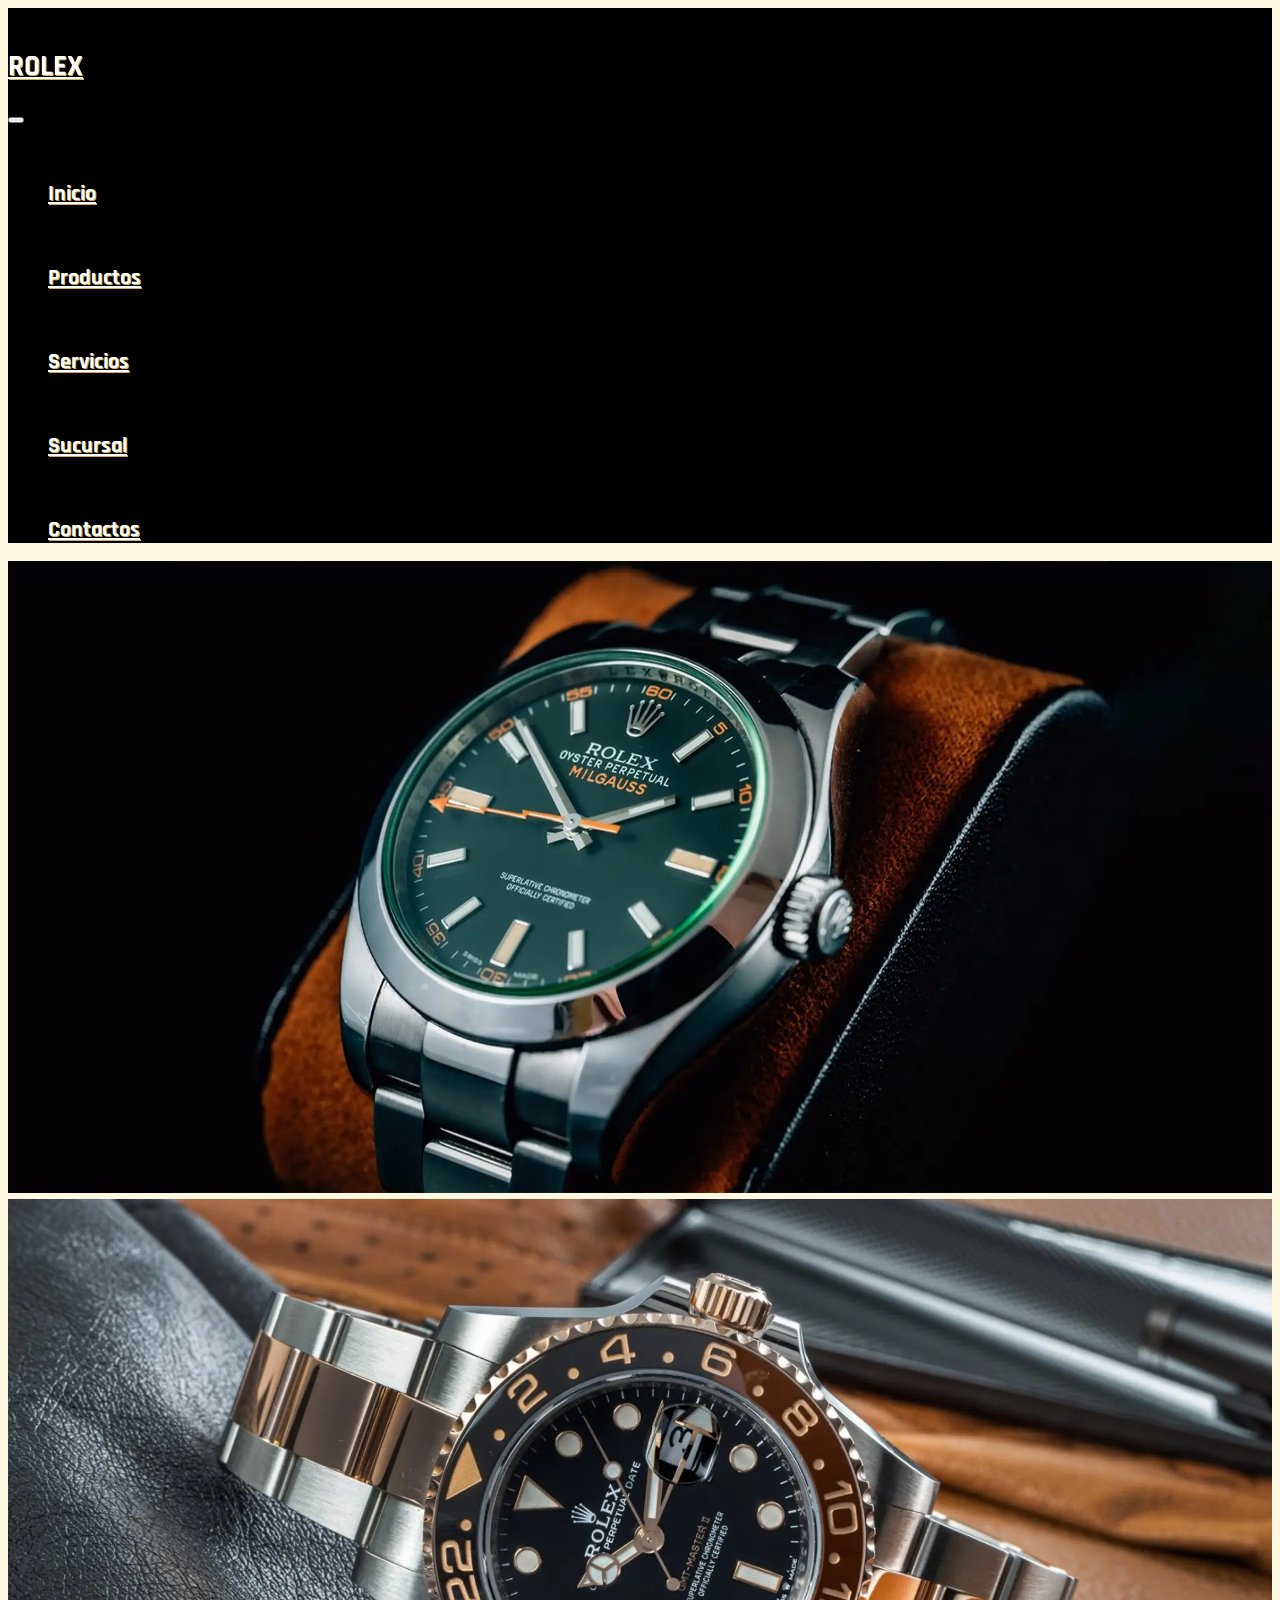
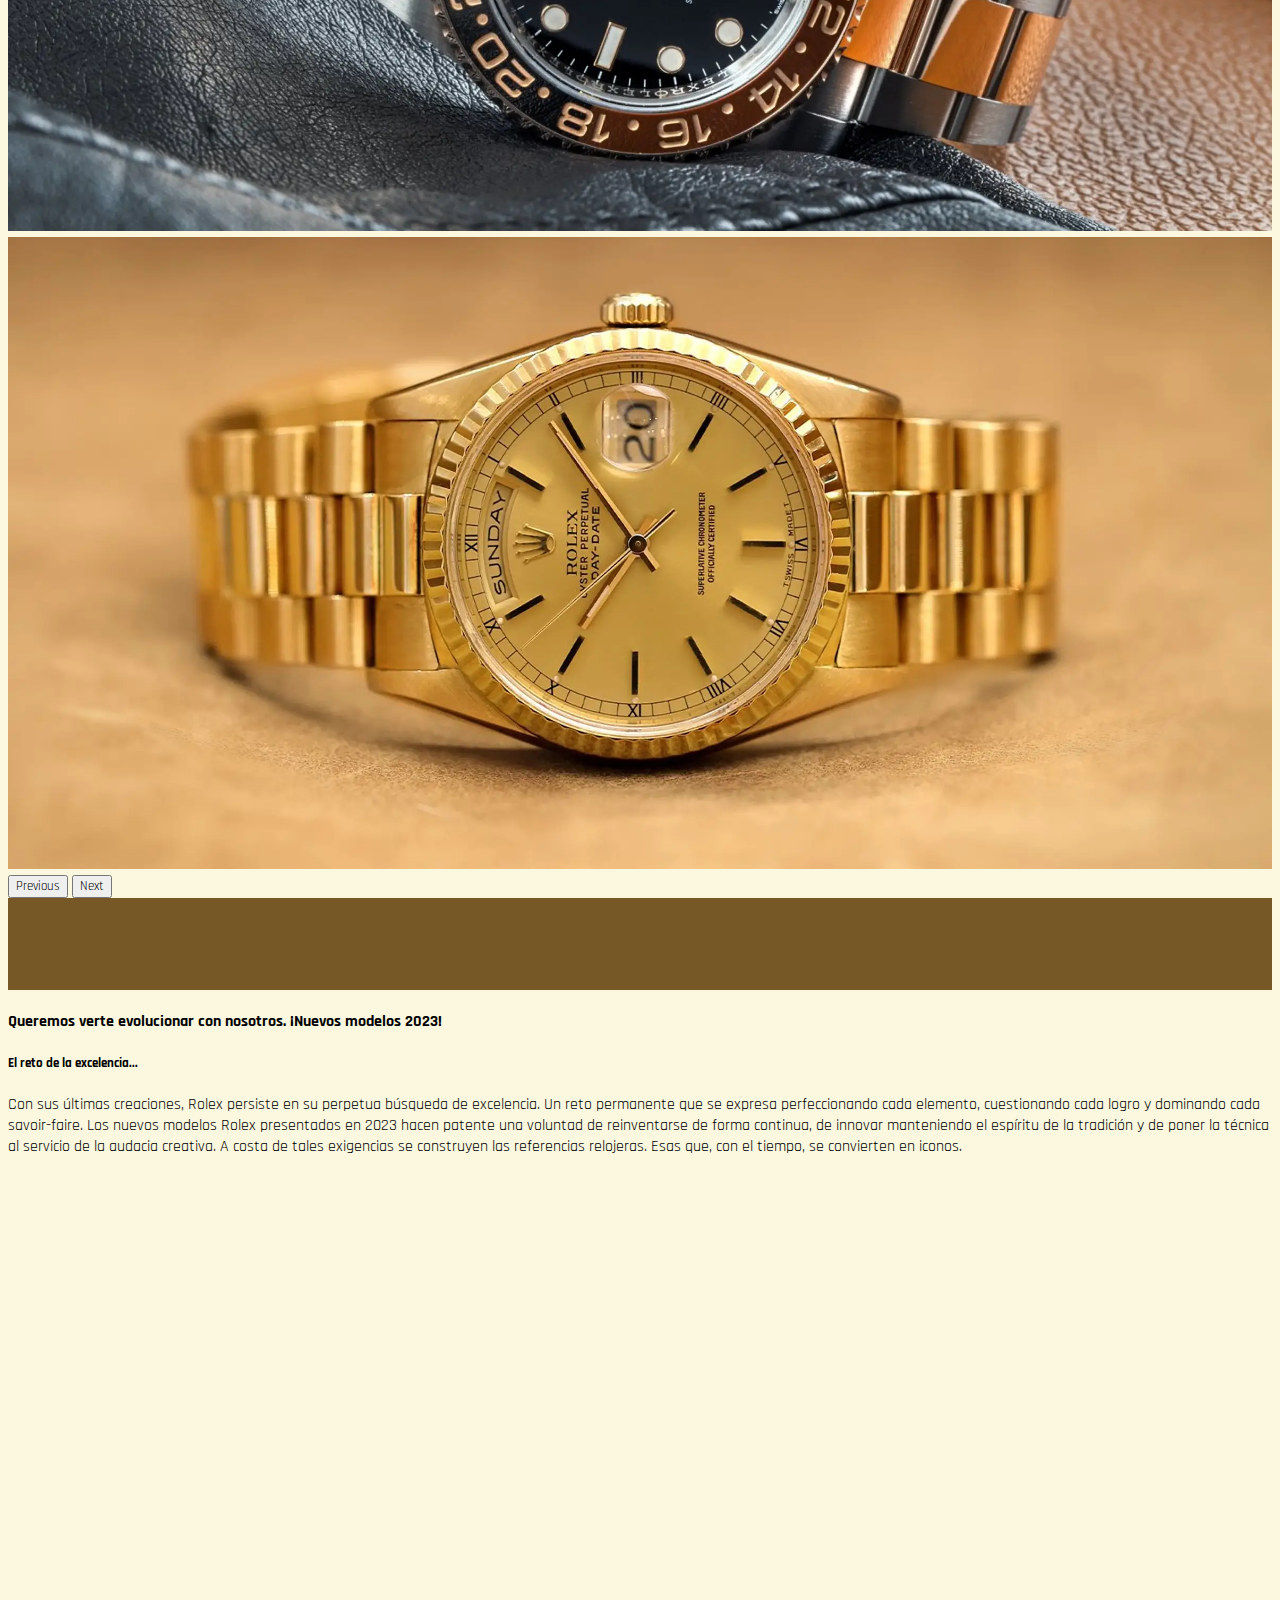
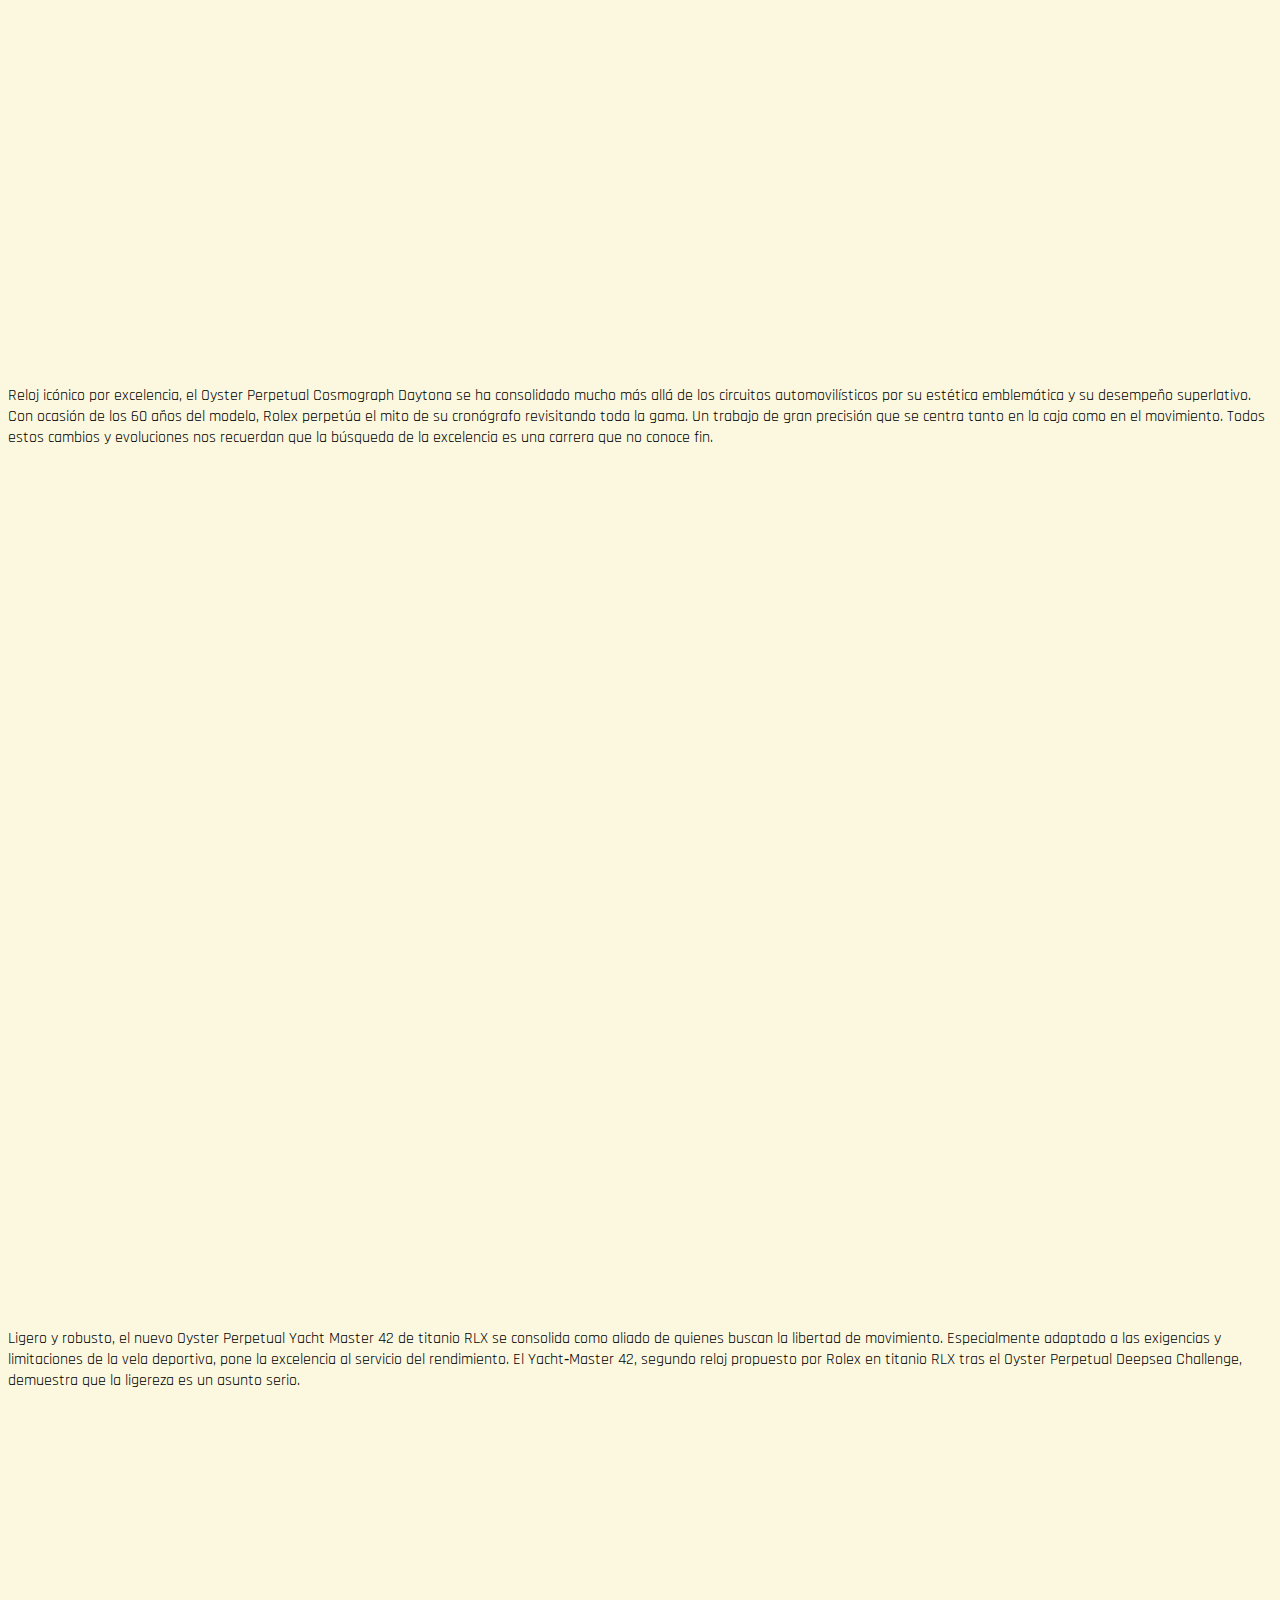
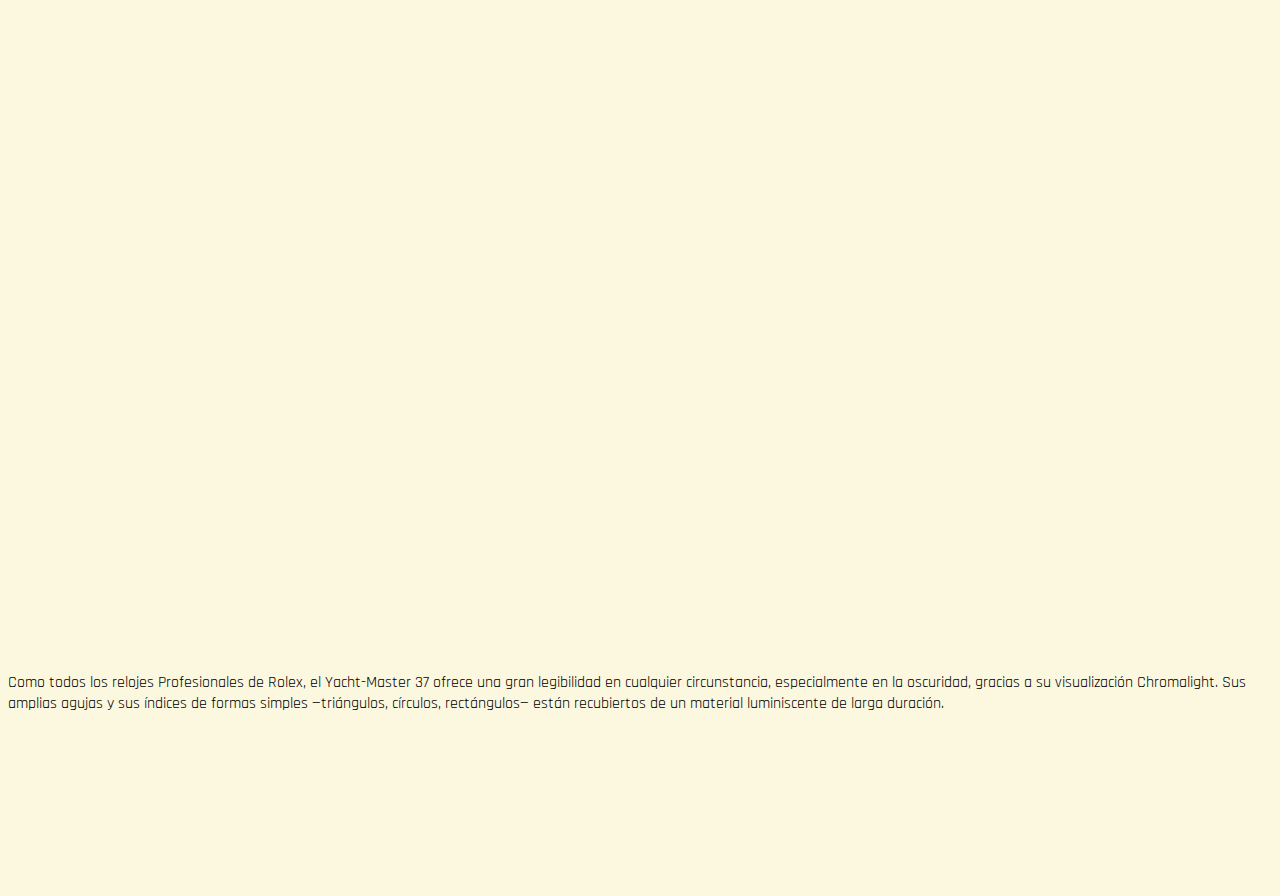
<file: index.html>
<!DOCTYPE html>
<html lang="es">

<head>
    <meta charset="UTF-8">
    <meta name="viewport" content="width=device-width, initial-scale=1.0">
    <title>Rolex oficial - Relojes de alta calidad y eficiencia</title>
    <meta name="description" content="Los relojes Rolex® son creados a partir de las mejores materias primas, para ofrecerte mucha comodidad y eficiencia a la hora de lucirlo. Son creados para perdurar en el tiempo y pueden brindarte un amplio campo de servicios funcionales para que puedas sacarle el mejor provecho.">
    <!-- keywords -->
    <meta name="keywords" content="rolex, reloj, watch, clock, accesorios">
    <!-- Link de ícono -->
    <link rel="shortcut icon" href="img/corona.png" />
    <!-- CSS BS -->
    <link href="https://cdn.jsdelivr.net/npm/bootstrap@5.3.1/dist/css/bootstrap.min.css" rel="stylesheet"
        integrity="sha384-4bw+/aepP/YC94hEpVNVgiZdgIC5+VKNBQNGCHeKRQN+PtmoHDEXuppvnDJzQIu9" crossorigin="anonymous">
    <!-- CSS -->
    <link rel="stylesheet" href="css/estilo.css">
    <!-- LINK AOS -->
    <link href="https://unpkg.com/aos@2.3.1/dist/aos.css" rel="stylesheet">
</head>

<body>
    <!-- HEADER -->
    <header class="navbar navbar-expand-lg menu-fijo header-fijo">
        <div class="container-fluid">
            <a class="navbar-brand" href="index.html">
                <h1 data-aos="flip-left">ROLEX</h1>
            </a>
            <!-- menú hamburguesa -->
            <button class="navbar-toggler" type="button" data-bs-toggle="collapse" data-bs-target="#navbarNav"
                aria-controls="navbarNav" aria-expanded="false" aria-label="Toggle navigation">
                <span class="navbar-toggler-icon colorMenu"></span>
            </button>
            <!-- menú de navegación -->
            <nav class="collapse navbar-collapse" id="navbarNav">
                <ul class="navbar-nav ms-auto">
                    <li class="nav-item">
                        <a class="nav-link" aria-current="page" href="index.html">
                           <h2>Inicio</h2>
                        </a>
                    </li>
                    <li class="nav-item">
                        <a class="nav-link" href="html/productos.html">
                            <h2>Productos</h2>
                        </a>
                    </li>
                    <li class="nav-item">
                        <a class="nav-link" href="html/servicios.html">
                            <h2>Servicios</h2>
                        </a>
                    </li>
                    <li class="nav-item">
                        <a class="nav-link" href="html/sucursales.html">
                            <h2>Sucursal</h2>
                        </a>
                    </li>
                    <li class="nav-item">
                        <a class="nav-link" href="html/contactos.html">
                            <h2>Contactos</h2>
                        </a>
                    </li>
                </ul>
            </nav>
        </div>
    </header>

    <main>
        <!-- CARROUSEL -->
        <div id="carouselExample" class="carousel slide">
            <div class="carousel-inner">
                <div class="carousel-item active">
                    <img src="img/carrousel1.webp" class="d-block w-100" alt="Imágen de reloj Rolex OYSTER PERPETUAL MILGAUSS">
                </div>
                <div class="carousel-item">
                    <img src="img/carrousel2.webp" class="d-block w-100" alt="Imágen de reloj Rolex OYSTER PERPETUAL DATE GMT-MASTER II">
                </div>
                <div class="carousel-item">
                    <img src="img/carrousel3.webp" class="d-block w-100" alt="Imágen de reloj Rolex de mujer OYSTER PERPETUAL DAY-DATE superlative chronometer officiality certified">
                </div>
            </div>
            <button class="carousel-control-prev" type="button" data-bs-target="#carouselExample" data-bs-slide="prev">
                <span class="carousel-control-prev-icon" aria-hidden="true"></span>
                <span class="visually-hidden">Previous</span>
            </button>
            <button class="carousel-control-next" type="button" data-bs-target="#carouselExample" data-bs-slide="next">
                <span class="carousel-control-next-icon" aria-hidden="true"></span>
                <span class="visually-hidden">Next</span>
            </button>
        </div>

        <section>
            <div class="titulos mt-1">
                <h3 data-aos="fade-down">Novedades</h3>
            </div>

            <div class="inicio-novedades container-fluid">
                <h4 class="text-center mt-3">Queremos verte evolucionar con nosotros. ¡Nuevos modelos 2023!</h4>
                <h5 class="text-center">El reto de la excelencia...</h5>
                <p class="text-center">Con sus últimas creaciones, Rolex persiste en su perpetua búsqueda de excelencia. Un reto permanente que se expresa perfeccionando cada elemento, cuestionando cada logro y dominando cada savoir-faire. Los nuevos modelos Rolex presentados en 2023 hacen patente una voluntad de reinventarse de forma continua, de innovar manteniendo el espíritu de la tradición y de poner la técnica al servicio de la audacia creativa. A costa de tales exigencias se construyen las referencias relojeras. Esas que, con el tiempo, se convierten en iconos.</p>
                <img src="img/novedades1.avif" alt="Imágen de reloj Oyster Perpetual Cosmograph Daytona" data-aos="zoom-in">
                <p class="text-center mt-3">Reloj icónico por excelencia, el Oyster Perpetual Cosmograph Daytona se ha consolidado mucho más allá de los circuitos automovilísticos por su estética emblemática y su desempeño superlativo. Con ocasión de los 60 años del modelo, Rolex perpetúa el mito de su cronógrafo revisitando toda la gama. Un trabajo de gran precisión que se centra tanto en la caja como en el movimiento. Todos estos cambios y evoluciones nos recuerdan que la búsqueda de la excelencia es una carrera que no conoce fin.</p>
                <img src="img/novedades3.avif" alt="Imágen de reloj Yacht Master 42" data-aos="zoom-in">
                <p class="text-center mt-3">Ligero y robusto, el nuevo Oyster Perpetual Yacht Master 42 de titanio RLX se consolida como aliado de quienes buscan la libertad de movimiento. Especialmente adaptado a las exigencias y limitaciones de la vela deportiva, pone la excelencia al servicio del rendimiento. El Yacht‑Master 42, segundo reloj propuesto por Rolex en titanio RLX tras el Oyster Perpetual Deepsea Challenge, demuestra que la ligereza es un asunto serio.</p>
                <img src="img/novedades4.jpg" alt="reloj Two New Wild Rolex Yacht-Master 42mm Models" data-aos="zoom-in">
                <p class="text-center mt-3">Como todos los relojes Profesionales de Rolex, el Yacht-Master 37 ofrece una gran legibilidad en cualquier circunstancia, especialmente en la oscuridad, gracias a su visualización Chromalight. Sus amplias agujas y sus índices de formas simples —triángulos, círculos, rectángulos— están recubiertos de un material luminiscente de larga duración.</p>
            </div>
        </section>
    </main>


    <!-- FOOTER -->
    <footer data-aos="flip-left" class="py-3 my-4" id="grad-footer">
        <ul class="nav justify-content-center border-bottom pb-3 mb-3">
            <li class="nav-item"><a href="index.html" class="nav-link px-2 text-body-secondary">Inicio</a></li>
            <li class="nav-item"><a href="html/productos.html" class="nav-link px-2 text-body-secondary">Productos</a></li>
            <li class="nav-item"><a href="html/servicios.html" class="nav-link px-2 text-body-secondary">Servicios</a></li>
            <li class="nav-item"><a href="html/sucursales.html" class="nav-link px-2 text-body-secondary">Sucursal</a></li>
            <li class="nav-item"><a href="html/contactos.html" class="nav-link px-2 text-body-secondary">Contacto</a></li>
        </ul>
        <p class="text-center text-body-secondary">&copy; 2023 ROLEX</p>
    </footer>

    <!-- JS BS -->
    <script src="https://cdn.jsdelivr.net/npm/bootstrap@5.3.1/dist/js/bootstrap.bundle.min.js"
        integrity="sha384-HwwvtgBNo3bZJJLYd8oVXjrBZt8cqVSpeBNS5n7C8IVInixGAoxmnlMuBnhbgrkm"
        crossorigin="anonymous"></script>
    <!-- JS AOS -->
    <script src="https://unpkg.com/aos@2.3.1/dist/aos.js"></script>
    <script>
        AOS.init();
    </script>
</body>

</html>
</file>
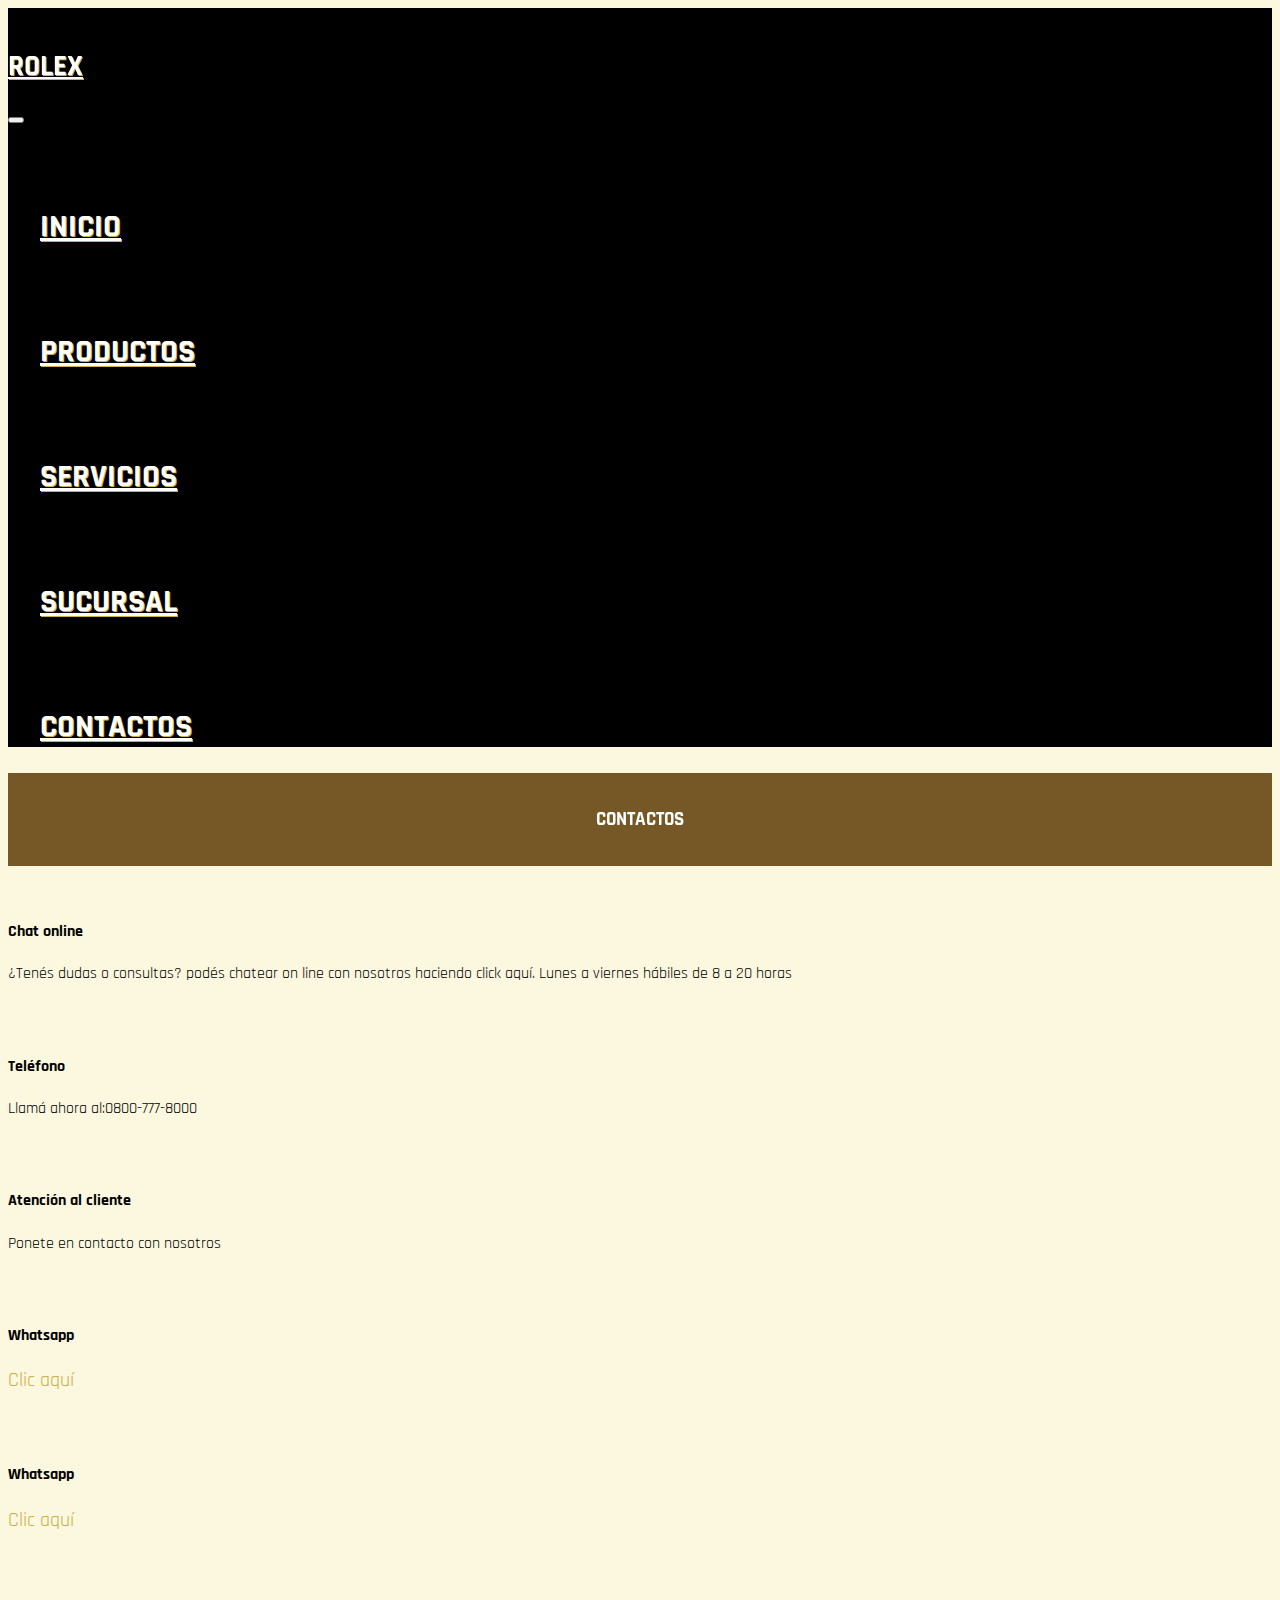
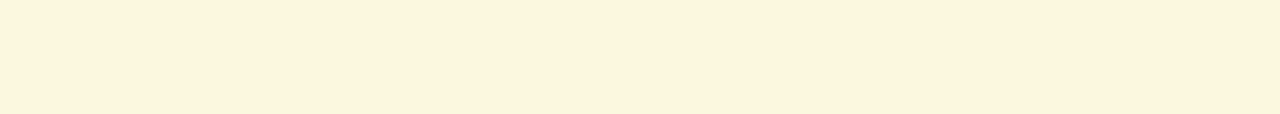
<file: html/contactos.html>
<!DOCTYPE html>
<html lang="en">

<head>
    <meta charset="UTF-8">
    <meta name="viewport" content="width=device-width, initial-scale=1.0">
    <title>Rolex oficial - Relojes de alta calidad y eficiencia</title>
    <meta name="description" content="Los relojes Rolex® son creados a partir de las mejores materias primas, para ofrecerte mucha comodidad y eficiencia a la hora de lucirlo. Son creados para perdurar en el tiempo y pueden brindarte un amplio campo de servicios funcionales para que puedas sacarle el mejor provecho.">
    <!-- keywords -->
    <meta name="keywords" content="rolex, reloj, watch, clock, accesorios">
    <!-- Link de ícono -->
    <link rel="shortcut icon" href="/img/contactos.png" />
    <!-- CSS BS -->
    <link href="https://cdn.jsdelivr.net/npm/bootstrap@5.3.1/dist/css/bootstrap.min.css" rel="stylesheet"
        integrity="sha384-4bw+/aepP/YC94hEpVNVgiZdgIC5+VKNBQNGCHeKRQN+PtmoHDEXuppvnDJzQIu9" crossorigin="anonymous">
    <!-- CSS -->
    <link rel="stylesheet" href="../css/estilo.css">
    <!-- LINK AOS -->
    <link href="https://unpkg.com/aos@2.3.1/dist/aos.css" rel="stylesheet">
</head>

<body>
    <main>
        <!-- HEADER -->
        <section>
            <header class="navbar navbar-expand-lg menu-fijo header-fijo">
                <div class="container-fluid">
                    <a class="navbar-brand" href="../index.html">
                        <h1 data-aos="flip-left">ROLEX</h1>
                    </a>
                    <!-- menú hamburguesa -->
                    <button class="navbar-toggler" type="button" data-bs-toggle="collapse" data-bs-target="#navbarNav"
                        aria-controls="navbarNav" aria-expanded="false" aria-label="Toggle navigation">
                        <span class="navbar-toggler-icon colorMenu"></span>
                    </button>
                    <!-- menú de navegación -->
                    <nav class="collapse navbar-collapse" id="navbarNav">
                        <ul class="navbar-nav ms-auto fuentes">
                            <li class="nav-item">
                                <a class="nav-link" aria-current="page" href="../index.html">
                                    <h2>Inicio</h2>
                                </a>
                            </li>
                            <li class="nav-item">
                                <a class="nav-link" href="productos.html">
                                    <h2>Productos</h2>
                                </a>
                            </li>
                            <li class="nav-item">
                                <a class="nav-link" href="servicios.html">
                                    <h2>Servicios</h2>
                                </a>
                            </li>
                            <li class="nav-item">
                                <a class="nav-link" href="sucursales.html">
                                    <h2>Sucursal</h2>
                                </a>
                            </li>
                            <li class="nav-item">
                                <a class="nav-link" href="contactos.html">
                                    <h2>Contactos</h2>
                                </a>
                            </li>
                        </ul>
                    </nav>
                </div>
            </header>
        </section>

         <!-- CONTACTOS -->
         <section class="b-example-divider">
            <div class="titulos mt-1">
                <h3 data-aos="fade-down">CONTACTOS</h3>
            </div>
            <div class="container px-4 py-5" id="icon-grid">
                <!-- contactos -->
                <div class="row row-cols-1 row-cols-sm-2 row-cols-md-3 row-cols-lg-4 g-4 py-5">
                    <div class="col d-flex align-items-start">
                        <svg class="bi text-body-secondary flex-shrink-0 me-3" width="1.75em" height="1.75em">
                            <use xlink:href="#bootstrap" />
                        </svg>
                        <div>
                            <h4 class="fw-bold mb-0 fs-4 text-body-emphasis">Chat online</h4>
                            <p>¿Tenés dudas o consultas? podés chatear on line con nosotros haciendo click aquí. Lunes a
                                viernes hábiles de 8 a 20 horas</p>
                        </div>
                    </div>
                    <div class="col d-flex align-items-start">
                        <svg class="bi text-body-secondary flex-shrink-0 me-3" width="1.75em" height="1.75em">
                            <use xlink:href="#cpu-fill" />
                        </svg>
                        <div>
                            <h4 class="fw-bold mb-0 fs-4 text-body-emphasis">Teléfono</h4>
                            <p>Llamá ahora al:0800-777-8000</p>
                        </div>
                    </div>
                    <div class="col d-flex align-items-start">
                        <svg class="bi text-body-secondary flex-shrink-0 me-3" width="1.75em" height="1.75em">
                            <use xlink:href="#calendar3" />
                        </svg>
                        <div>
                            <h4 class="fw-bold mb-0 fs-4 text-body-emphasis">Atención al cliente</h4>
                            <p>Ponete en contacto con nosotros</p>
                        </div>
                    </div>
                    <div class="col d-flex align-items-start">
                        <svg class="bi text-body-secondary flex-shrink-0 me-3" width="1.75em" height="1.75em">
                            <use xlink:href="#calendar3" />
                        </svg>
                        <div>
                            <h4 class="fw-bold mb-0 fs-4 text-body-emphasis">Whatsapp</h4>
                            <p><a class="link" href=" https://w.app/xFT7yu">Clic aquí</a></p>
                        </div>
                    </div>
                    <div class="col d-flex align-items-start">
                        <svg class="bi text-body-secondary flex-shrink-0 me-3" width="1.75em" height="1.75em">
                            <use xlink:href="#calendar3" />
                        </svg>
                        <div>
                            <h4 class="fw-bold mb-0 fs-4 text-body-emphasis">Whatsapp</h4>
                            <p><a class="link" href=" https://w.app/xFT7yu">Clic aquí</a></p>
                        </div>
                    </div>
        </section>

        <!-- FOOTER -->
        <footer data-aos="flip-left" class="py-3 my-4" id="grad-footer">
            <ul class="nav justify-content-center border-bottom pb-3 mb-3">
                <li class="nav-item"><a href="index.html" class="nav-link px-2 text-body-secondary">Inicio</a></li>
                <li class="nav-item"><a href="html/productos.html" class="nav-link px-2 text-body-secondary">Productos</a></li>
                <li class="nav-item"><a href="html/servicios.html" class="nav-link px-2 text-body-secondary">Servicios</a></li>
                <li class="nav-item"><a href="html/sucursales.html" class="nav-link px-2 text-body-secondary">Sucursal</a></li>
                <li class="nav-item"><a href="html/contactos.html" class="nav-link px-2 text-body-secondary">Contacto</a></li>
            </ul>
            <p class="text-center text-body-secondary">&copy; 2023 ROLEX</p>
        </footer>

        <!-- JS BS -->
        <script src="https://cdn.jsdelivr.net/npm/bootstrap@5.3.1/dist/js/bootstrap.bundle.min.js"
            integrity="sha384-HwwvtgBNo3bZJJLYd8oVXjrBZt8cqVSpeBNS5n7C8IVInixGAoxmnlMuBnhbgrkm"
            crossorigin="anonymous"></script>
        <!-- JS AOS -->
        <script src="https://unpkg.com/aos@2.3.1/dist/aos.js"></script>
        <script>
            AOS.init();
        </script>
    </main>
</body>

</html>
</file>
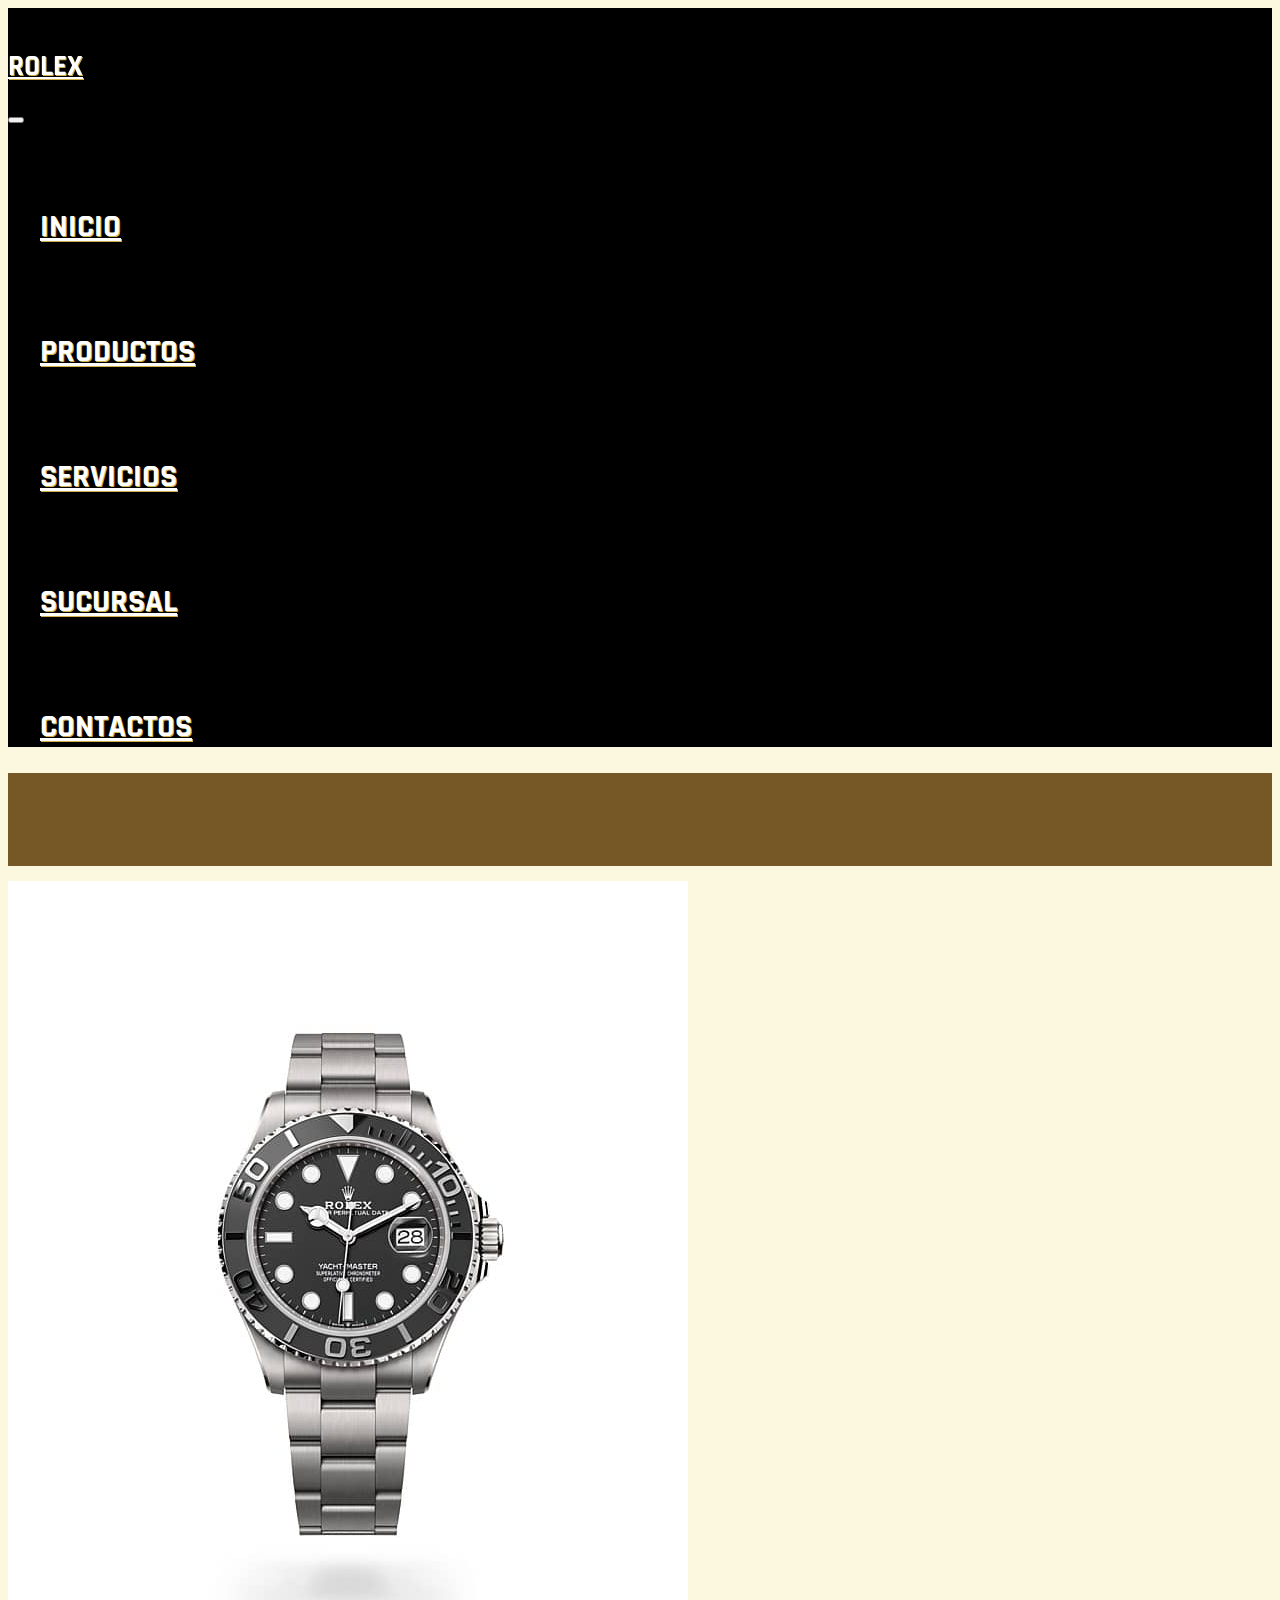
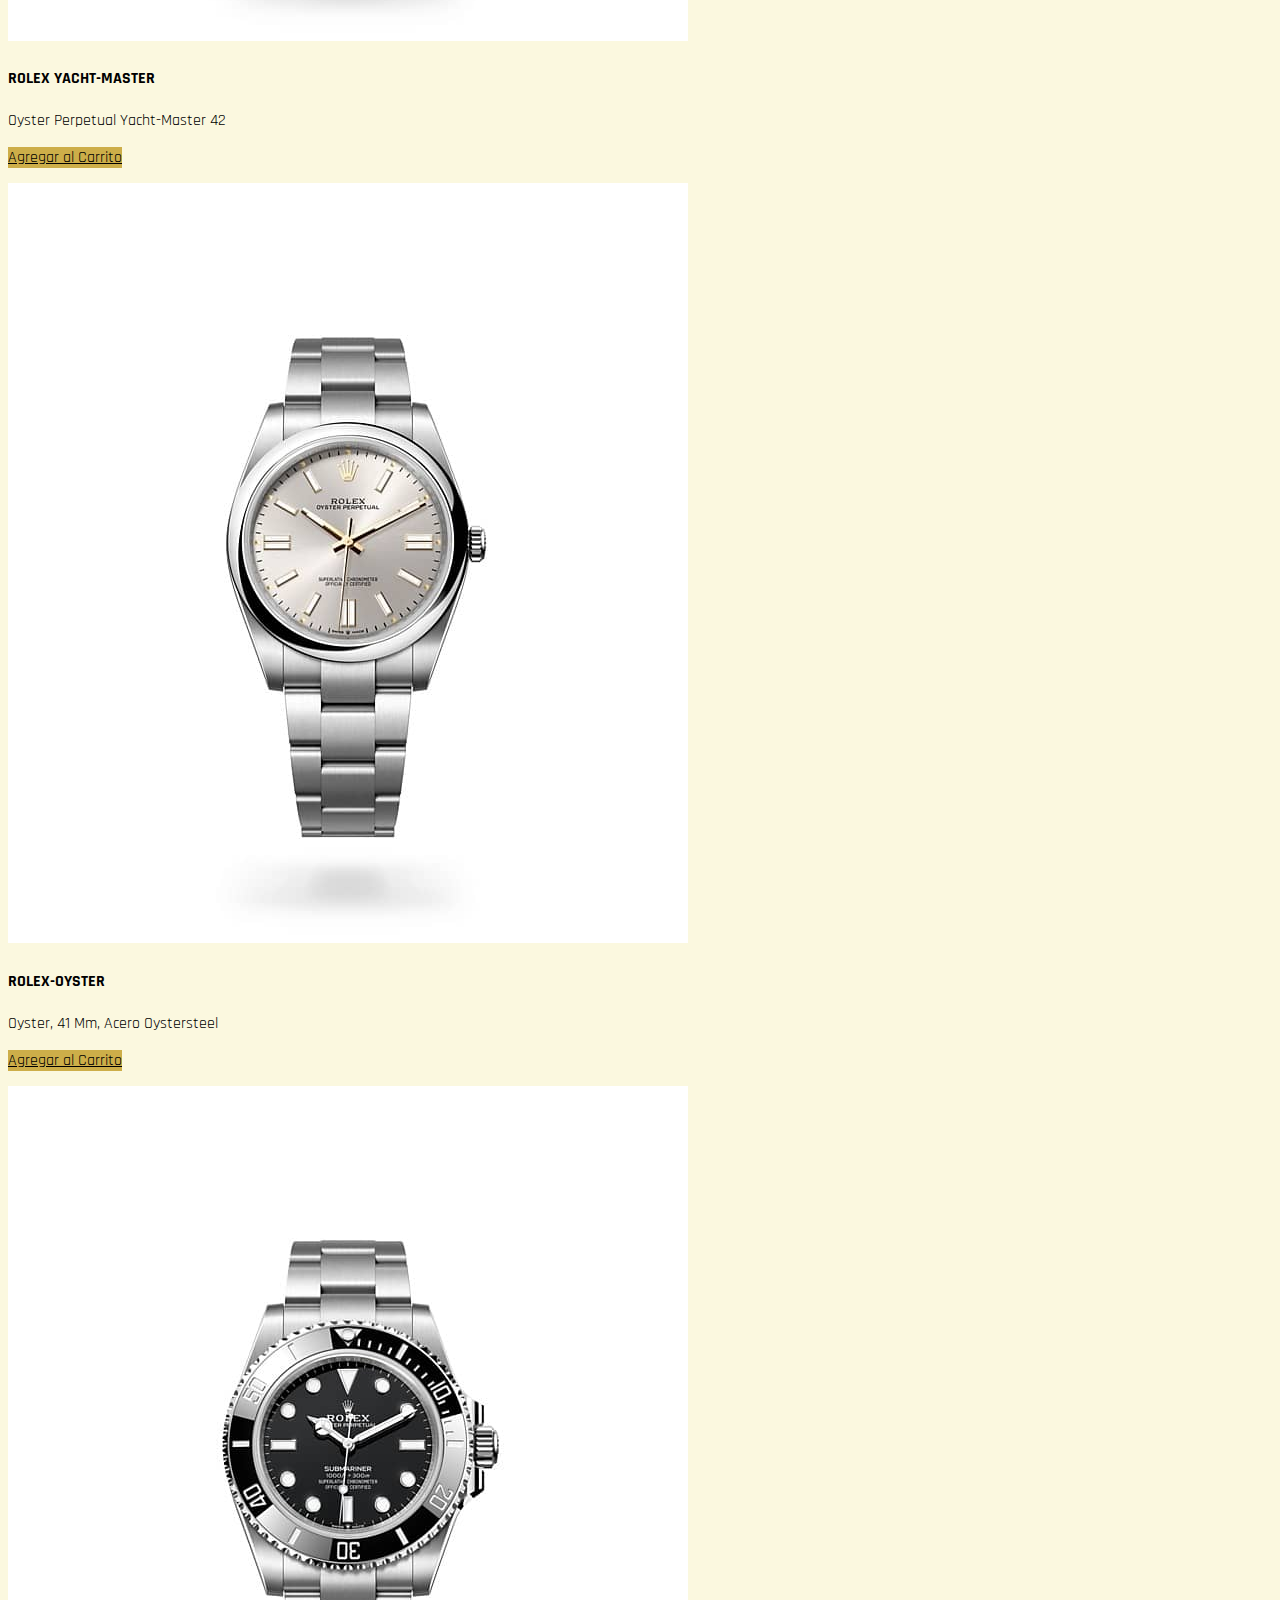
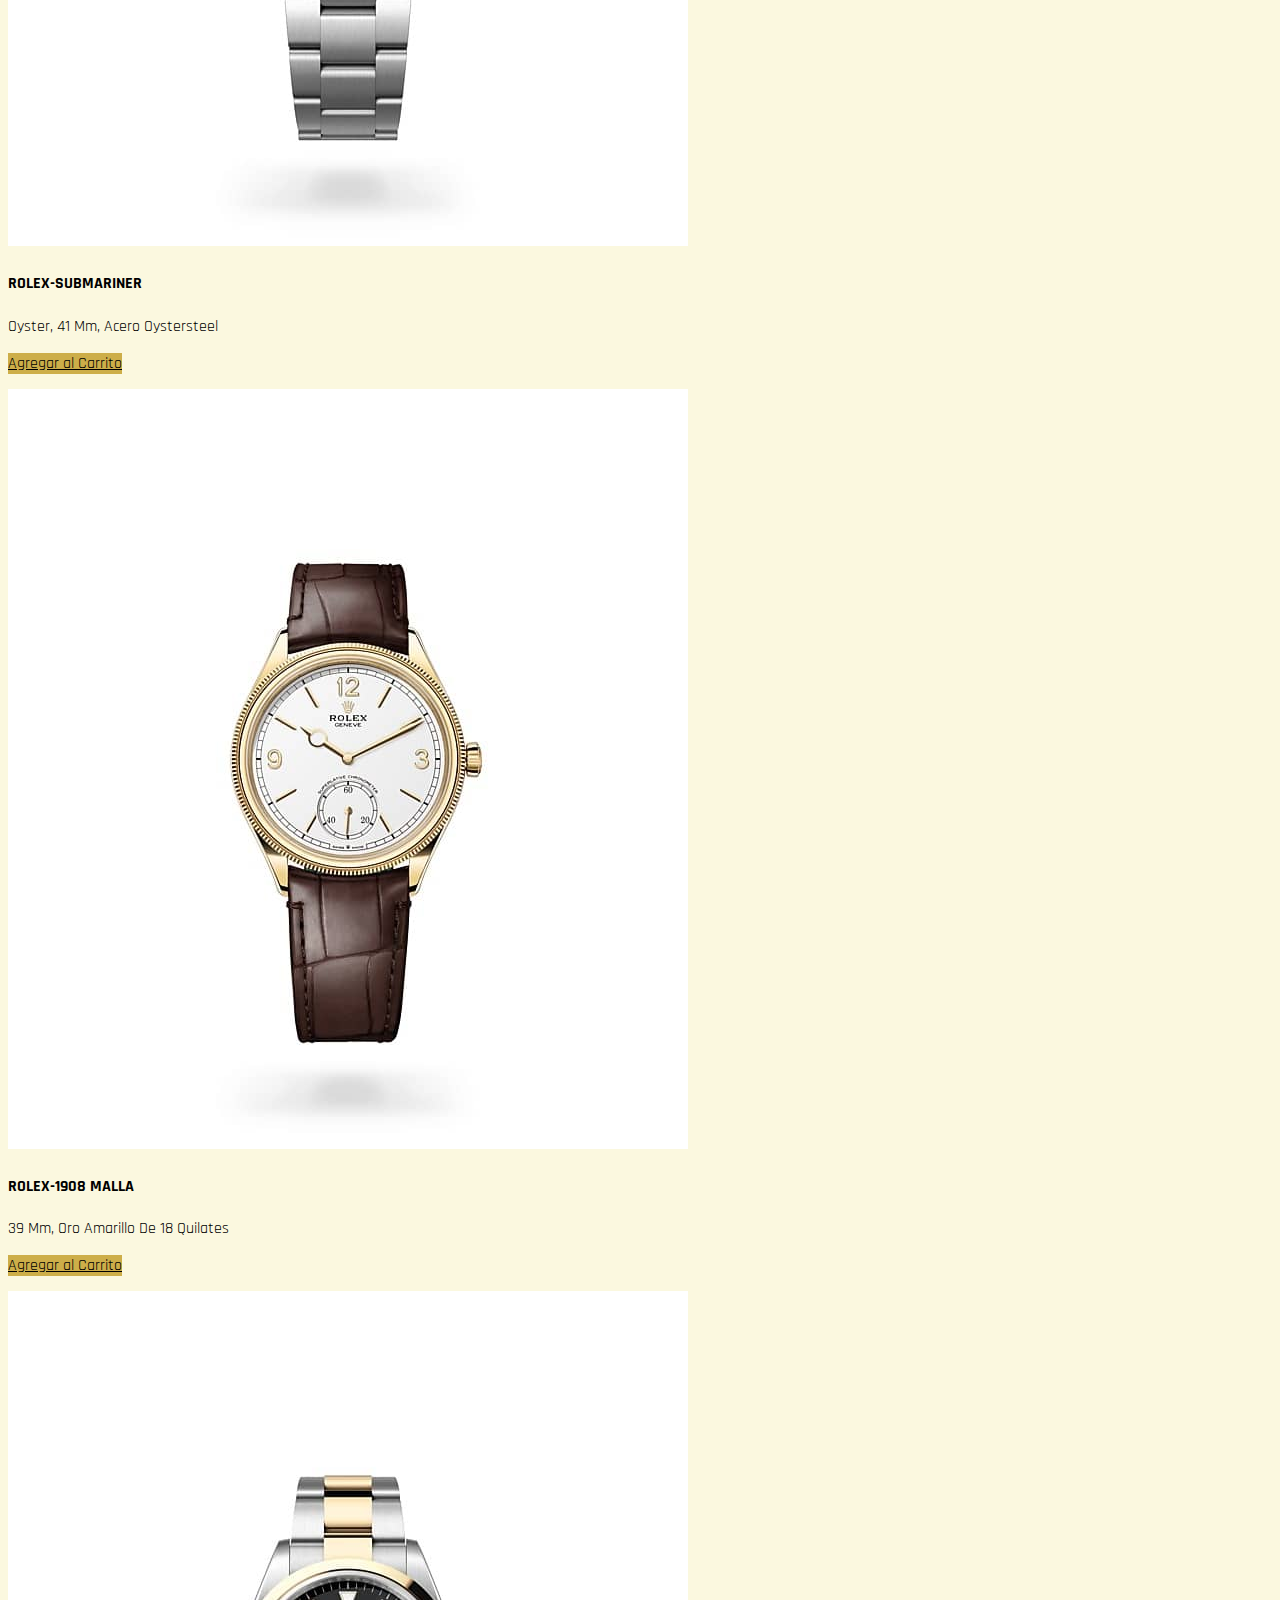
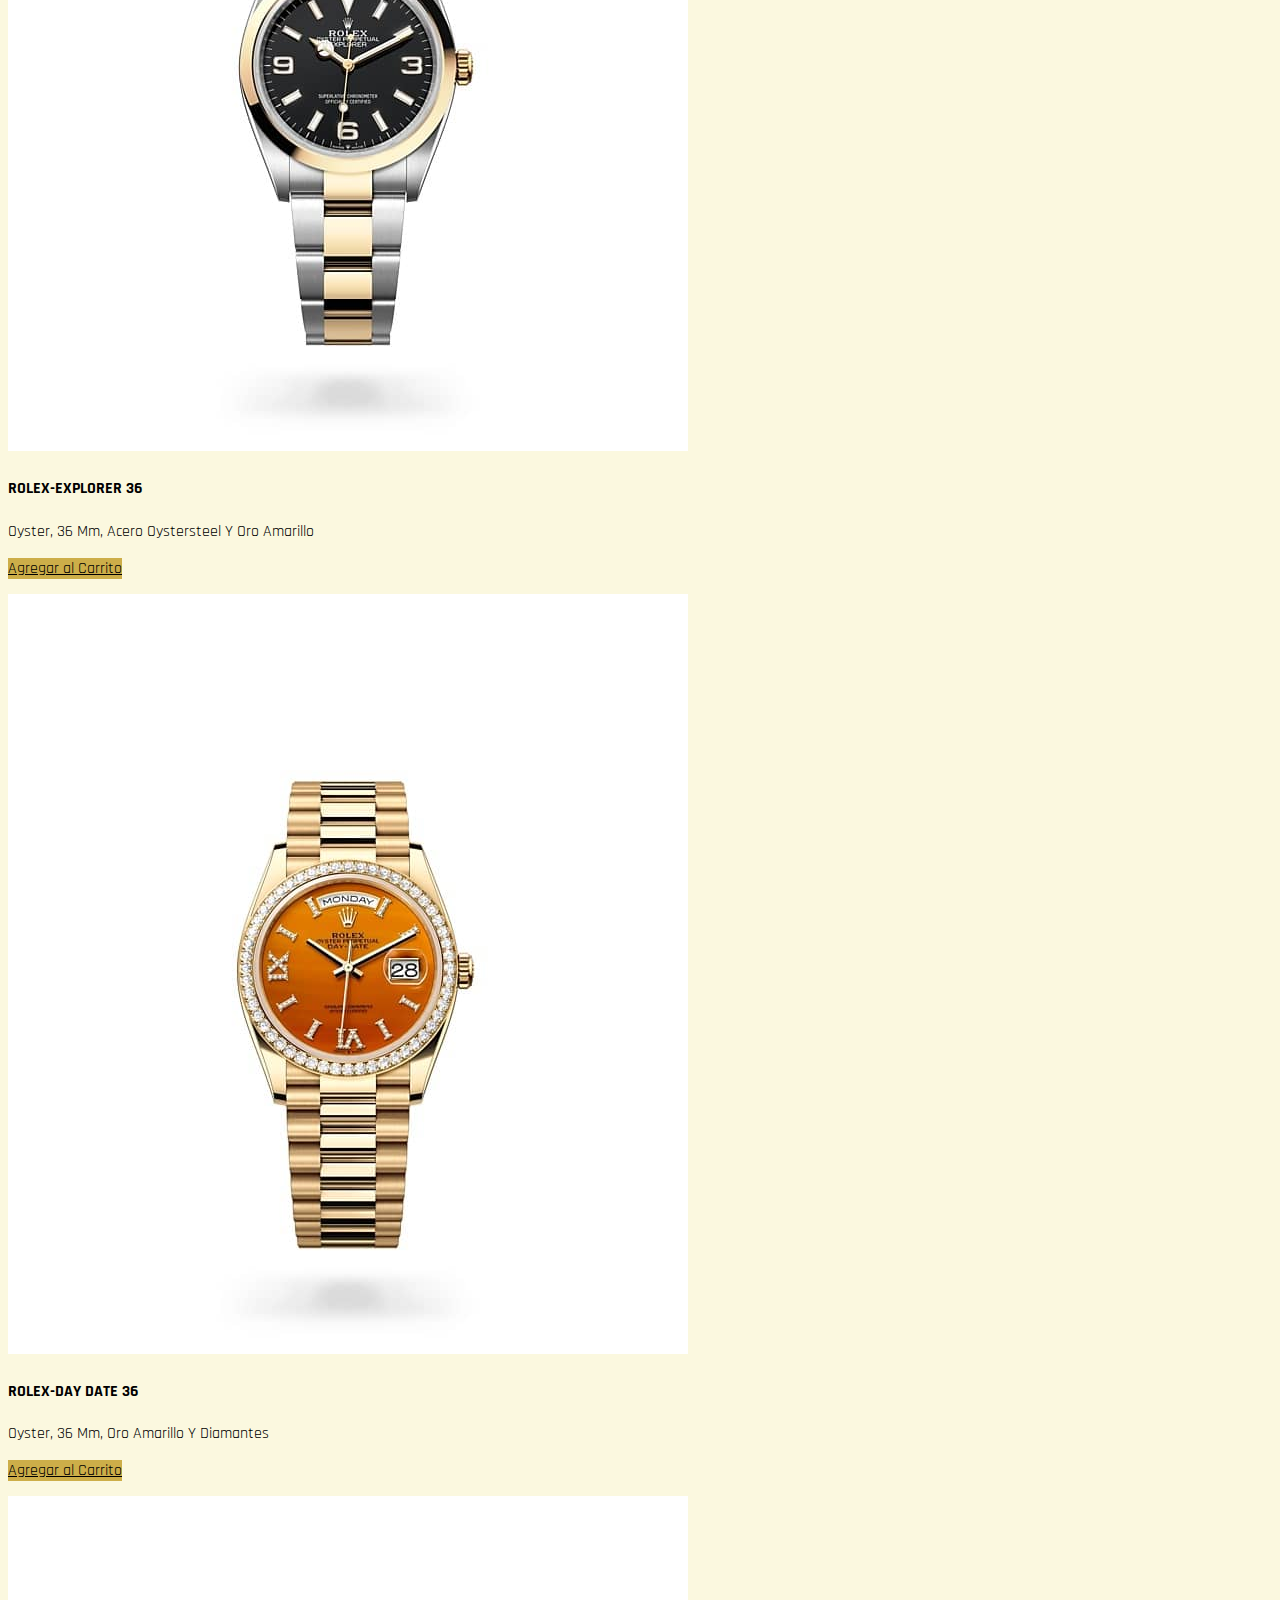
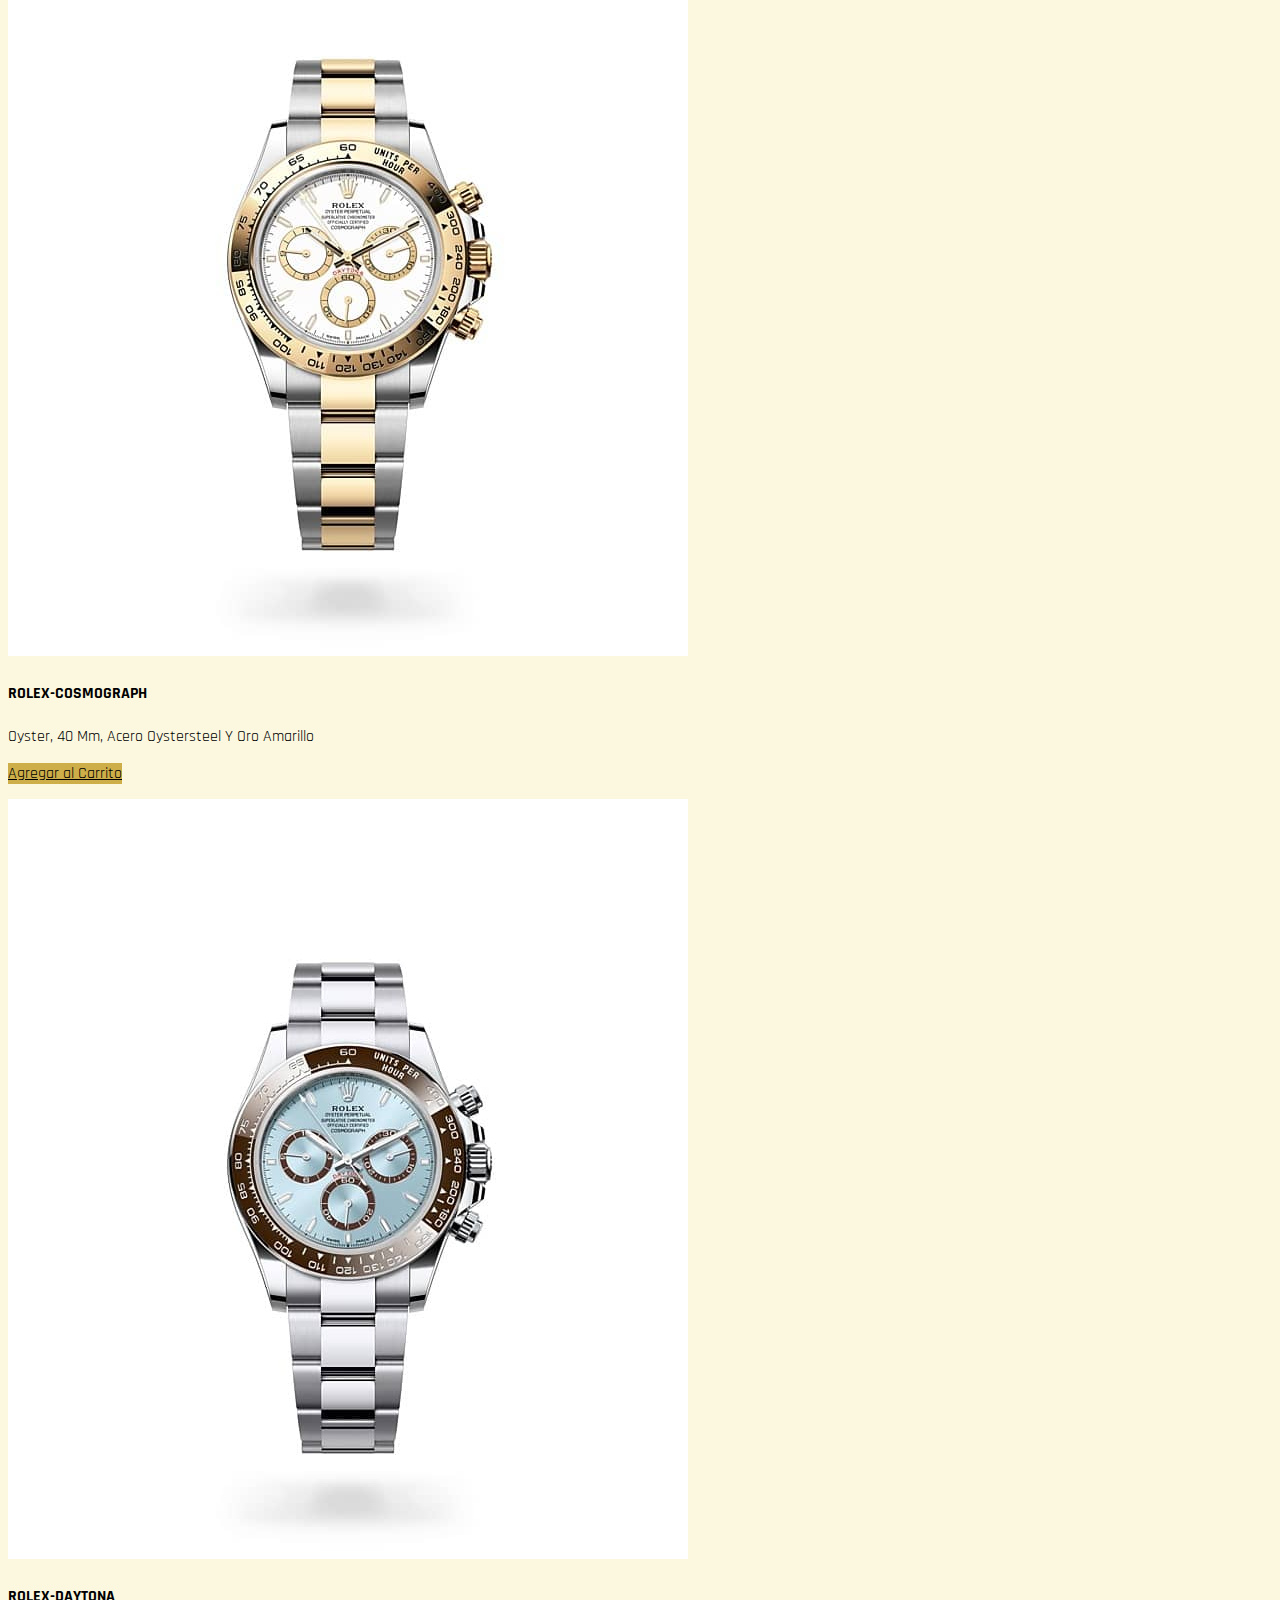
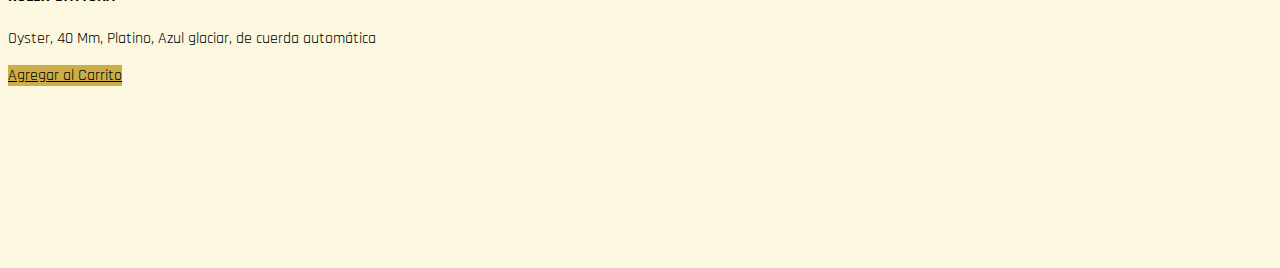
<file: html/productos.html>
<!DOCTYPE html>
<html lang="en">

<head>
    <meta charset="UTF-8">
    <meta name="viewport" content="width=device-width, initial-scale=1.0">
    <title>Rolex oficial - Relojes de alta calidad y eficiencia</title>
    <meta name="description"
        content="Los relojes Rolex® son creados a partir de las mejores materias primas, para ofrecerte mucha comodidad y eficiencia a la hora de lucirlo. Son creados para perdurar en el tiempo y pueden brindarte un amplio campo de servicios funcionales para que puedas sacarle el mejor provecho.">
    <!-- keywords -->
    <meta name="keywords" content="rolex, reloj, watch, clock, accesorios">
    <!-- Link de ícono -->
    <link rel="shortcut icon" href="/img/reloj.png" />
    <!-- CSS BS -->
    <link href="https://cdn.jsdelivr.net/npm/bootstrap@5.3.1/dist/css/bootstrap.min.css" rel="stylesheet"
        integrity="sha384-4bw+/aepP/YC94hEpVNVgiZdgIC5+VKNBQNGCHeKRQN+PtmoHDEXuppvnDJzQIu9" crossorigin="anonymous">
    <!-- CSS -->
    <link rel="stylesheet" href="../css/estilo.css">
    <!-- LINK AOS -->
    <link href="https://unpkg.com/aos@2.3.1/dist/aos.css" rel="stylesheet">
</head>

<body>
    <main>
        <!-- HEADER -->
        <section>
            <header class="navbar navbar-expand-lg menu-fijo header-fijo">
                <div class="container-fluid">
                    <a class="navbar-brand" href="../index.html">
                        <h1 data-aos="flip-left">ROLEX</h1>
                    </a>
                    <!-- menú hamburguesa -->
                    <button class="navbar-toggler" type="button" data-bs-toggle="collapse" data-bs-target="#navbarNav"
                        aria-controls="navbarNav" aria-expanded="false" aria-label="Toggle navigation">
                        <span class="navbar-toggler-icon colorMenu"></span>
                    </button>
                    <!-- menú de navegación -->
                    <nav class="collapse navbar-collapse" id="navbarNav">
                        <ul class="navbar-nav ms-auto fuentes">
                            <li class="nav-item">
                                <a class="nav-link" aria-current="page" href="../index.html">
                                    <h2>Inicio</h2>
                                </a>
                            </li>
                            <li class="nav-item">
                                <a class="nav-link" href="productos.html">
                                    <h2>Productos</h2>
                                </a>
                            </li>
                            <li class="nav-item">
                                <a class="nav-link" href="servicios.html">
                                    <h2>Servicios</h2>
                                </a>
                            </li>
                            <li class="nav-item">
                                <a class="nav-link" href="sucursales.html">
                                    <h2>Sucursal</h2>
                                </a>
                            </li>
                            <li class="nav-item">
                                <a class="nav-link" href="contactos.html">
                                    <h2>Contactos</h2>
                                </a>
                            </li>
                        </ul>
                    </nav>
                </div>
            </header>
        </section>

        <!-- PRODUCTOS -->
        <section>
            <div class="titulos mt-1">
                <h3 data-aos="fade-down">COLECCION ROLEX</h3>
            </div>
            
            <div class="row">
                <div class="col-xl-3 col-md-6 col-sm-12">
                    <div class="card text-center">
                        <img src="../img/reloj1.jpg" class="card-img-top" alt="Imágen de reloj área productos Rolex Yacht-Master Oyster perpetual 42">
                        <div class="card-body">
                            <h4 class="card-title">ROLEX YACHT-MASTER</h4>
                            <p class="card-text">Oyster Perpetual Yacht-Master 42</p>
                            <a href="#" class="btn colorBtn">Agregar al Carrito</a>
                        </div>
                    </div>
                </div>

                <div class="col-xl-3 col-md-6 col-sm-12">
                    <div class="card text-center">
                        <img src="../img/reloj2.jpg" class="card-img-top" alt="Imágen de reloj área productos Rolex-oyster 41mm acero oystersteel">
                        <div class="card-body">
                            <h4 class="card-title">ROLEX-OYSTER</h4>
                            <p class="card-text">Oyster, 41 Mm, Acero Oystersteel</p>
                            <a href="#" class="btn colorBtn">Agregar al Carrito</a>
                        </div>
                    </div>
                </div>

                <div class="col-xl-3 col-md-6 col-sm-12">
                    <div class="card text-center">
                        <img src="../img/reloj3.jpg" class="card-img-top" alt="Imágen de reloj área productos Rolex-submariner 41mm acero oystersteel">
                        <div class="card-body">
                            <h4 class="card-title">ROLEX-SUBMARINER</h4>
                            <p class="card-text">Oyster, 41 Mm, Acero Oystersteel</p>
                            <a href="#" class="btn colorBtn">Agregar al Carrito</a>
                        </div>
                    </div>
                </div>

                <div class="col-xl-3 col-md-6 col-sm-12">
                    <div class="card text-center">
                        <img src="../img/reloj4.jpg" class="card-img-top" alt="Imágen de reloj área productos Rolex-1908 malla 39mm con malla de cuero y oro amarillo de 18 quilates">
                        <div class="card-body">
                            <h4 class="card-title">ROLEX-1908 MALLA</h4>
                            <p class="card-text">39 Mm, Oro Amarillo De 18 Quilates</p>
                            <a href="#" class="btn colorBtn">Agregar al Carrito</a>
                        </div>
                    </div>
                </div>
            </div>

            <div class="row">
                <div class="col-xl-3 col-md-6 col-sm-12">
                    <div class="card text-center">
                        <img src="../img/reloj5.jpg" class="card-img-top" alt="Imágen de reloj área productos Rolex-explorer 36mm acero oystersteel y oro amarillo">
                        <div class="card-body">
                            <h4 class="card-title">ROLEX-EXPLORER 36</h4>
                            <p class="card-text">Oyster, 36 Mm, Acero Oystersteel Y Oro Amarillo</p>
                            <a href="#" class="btn colorBtn">Agregar al Carrito</a>
                        </div>
                    </div>
                </div>

                <div class="col-xl-3 col-md-6 col-sm-12">
                    <div class="card text-center">
                        <img src="../img/reloj6.jpg" class="card-img-top" alt="Imágen de reloj área productos Rolex-day date 36mm malla de oro amarillo con diamantes">
                        <div class="card-body">
                            <h4 class="card-title">ROLEX-DAY DATE 36</h4>
                            <p class="card-text">Oyster, 36 Mm, Oro Amarillo Y Diamantes</p>
                            <a href="#" class="btn colorBtn">Agregar al Carrito</a>
                        </div>
                    </div>
                </div>

                <div class="col-xl-3 col-md-6 col-sm-12">
                    <div class="card text-center">
                        <img src="../img/reloj7.jpg" class="card-img-top" alt="Imágen de reloj área productos ROLEX-COSMOGRAPH 40mm acero oystersteel y oro amarillo">
                        <div class="card-body">
                            <h4 class="card-title">ROLEX-COSMOGRAPH</h4>
                            <p class="card-text">Oyster, 40 Mm, Acero Oystersteel Y Oro Amarillo</p>
                            <a href="#" class="btn colorBtn">Agregar al Carrito</a>
                        </div>
                    </div>
                </div>

                <div class="col-xl-3 col-md-6 col-sm-12">
                    <div class="card text-center">
                        <img src="../img/reloj8.jpg" class="card-img-top" alt="Imágen de reloj área productos Rolex-daytona 40mm, platino, fondo azul glaciar de cuerda automática">
                        <div class="card-body">
                            <h4 class="card-title">ROLEX-DAYTONA</h4>
                            <p class="card-text">Oyster, 40 Mm, Platino, Azul glaciar, de cuerda automática</p>
                            <a href="#" class="btn colorBtn">Agregar al Carrito</a>
                        </div>
                    </div>
                </div>
            </div>
        </section>
        <!-- FOOTER -->
        <footer data-aos="flip-left" class="py-3 my-4" id="grad-footer">
            <ul class="nav justify-content-center border-bottom pb-3 mb-3">
                <li class="nav-item"><a href="../index.html" class="nav-link px-2 text-body-secondary">Inicio</a></li>
                <li class="nav-item"><a href="html/productos.html" class="nav-link px-2 text-body-secondary">Productos</a></li>
                <li class="nav-item"><a href="html/servicios.html" class="nav-link px-2 text-body-secondary">Servicios</a></li>
                <li class="nav-item"><a href="html/sucursales.html" class="nav-link px-2 text-body-secondary">Sucursal</a></li>
                <li class="nav-item"><a href="html/contactos.html" class="nav-link px-2 text-body-secondary">Contacto</a></li>
            </ul>
            <p class="text-center text-body-secondary">&copy; 2023 ROLEX</p>
        </footer>

        <!-- JS BS -->
        <script src="https://cdn.jsdelivr.net/npm/bootstrap@5.3.1/dist/js/bootstrap.bundle.min.js"
            integrity="sha384-HwwvtgBNo3bZJJLYd8oVXjrBZt8cqVSpeBNS5n7C8IVInixGAoxmnlMuBnhbgrkm"
            crossorigin="anonymous"></script>
        <!-- JS AOS -->
        <script src="https://unpkg.com/aos@2.3.1/dist/aos.js"></script>
        <script>
            AOS.init();
        </script>
    </main>
</body>

</html>
</file>
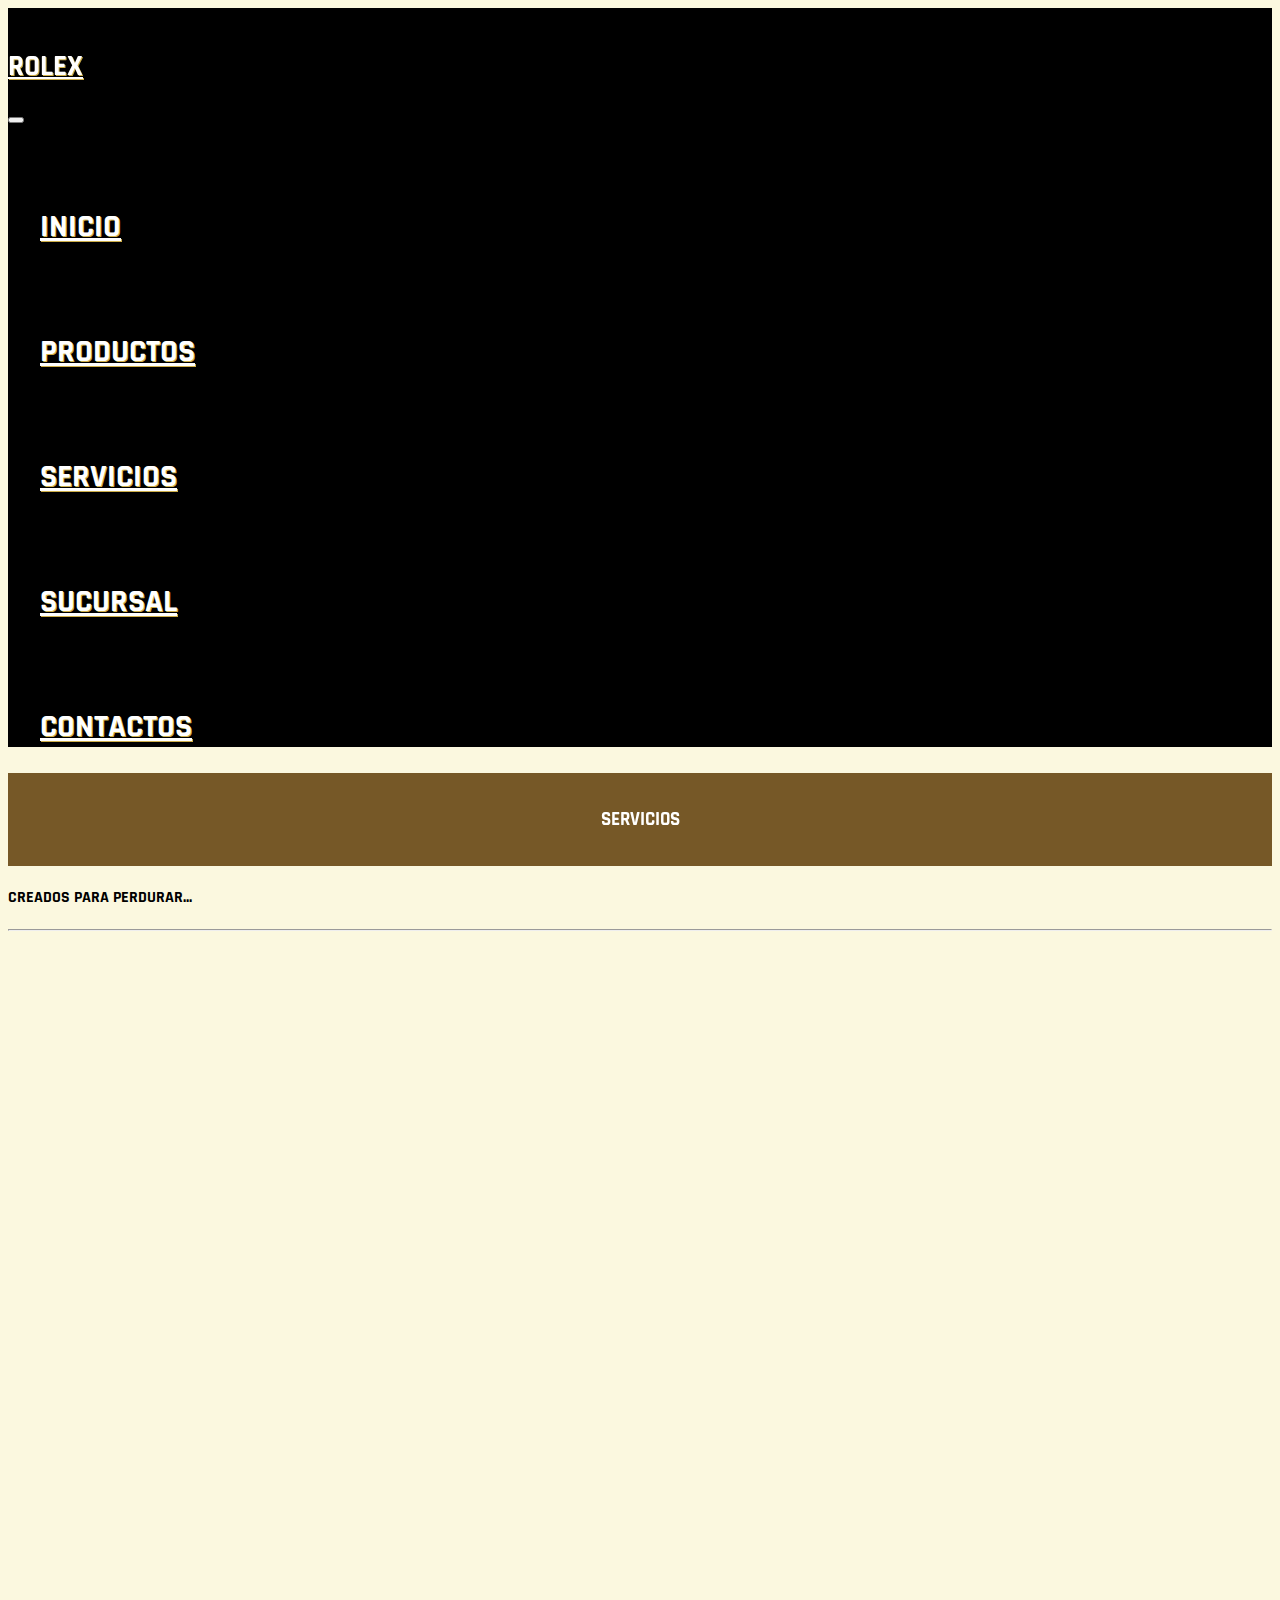
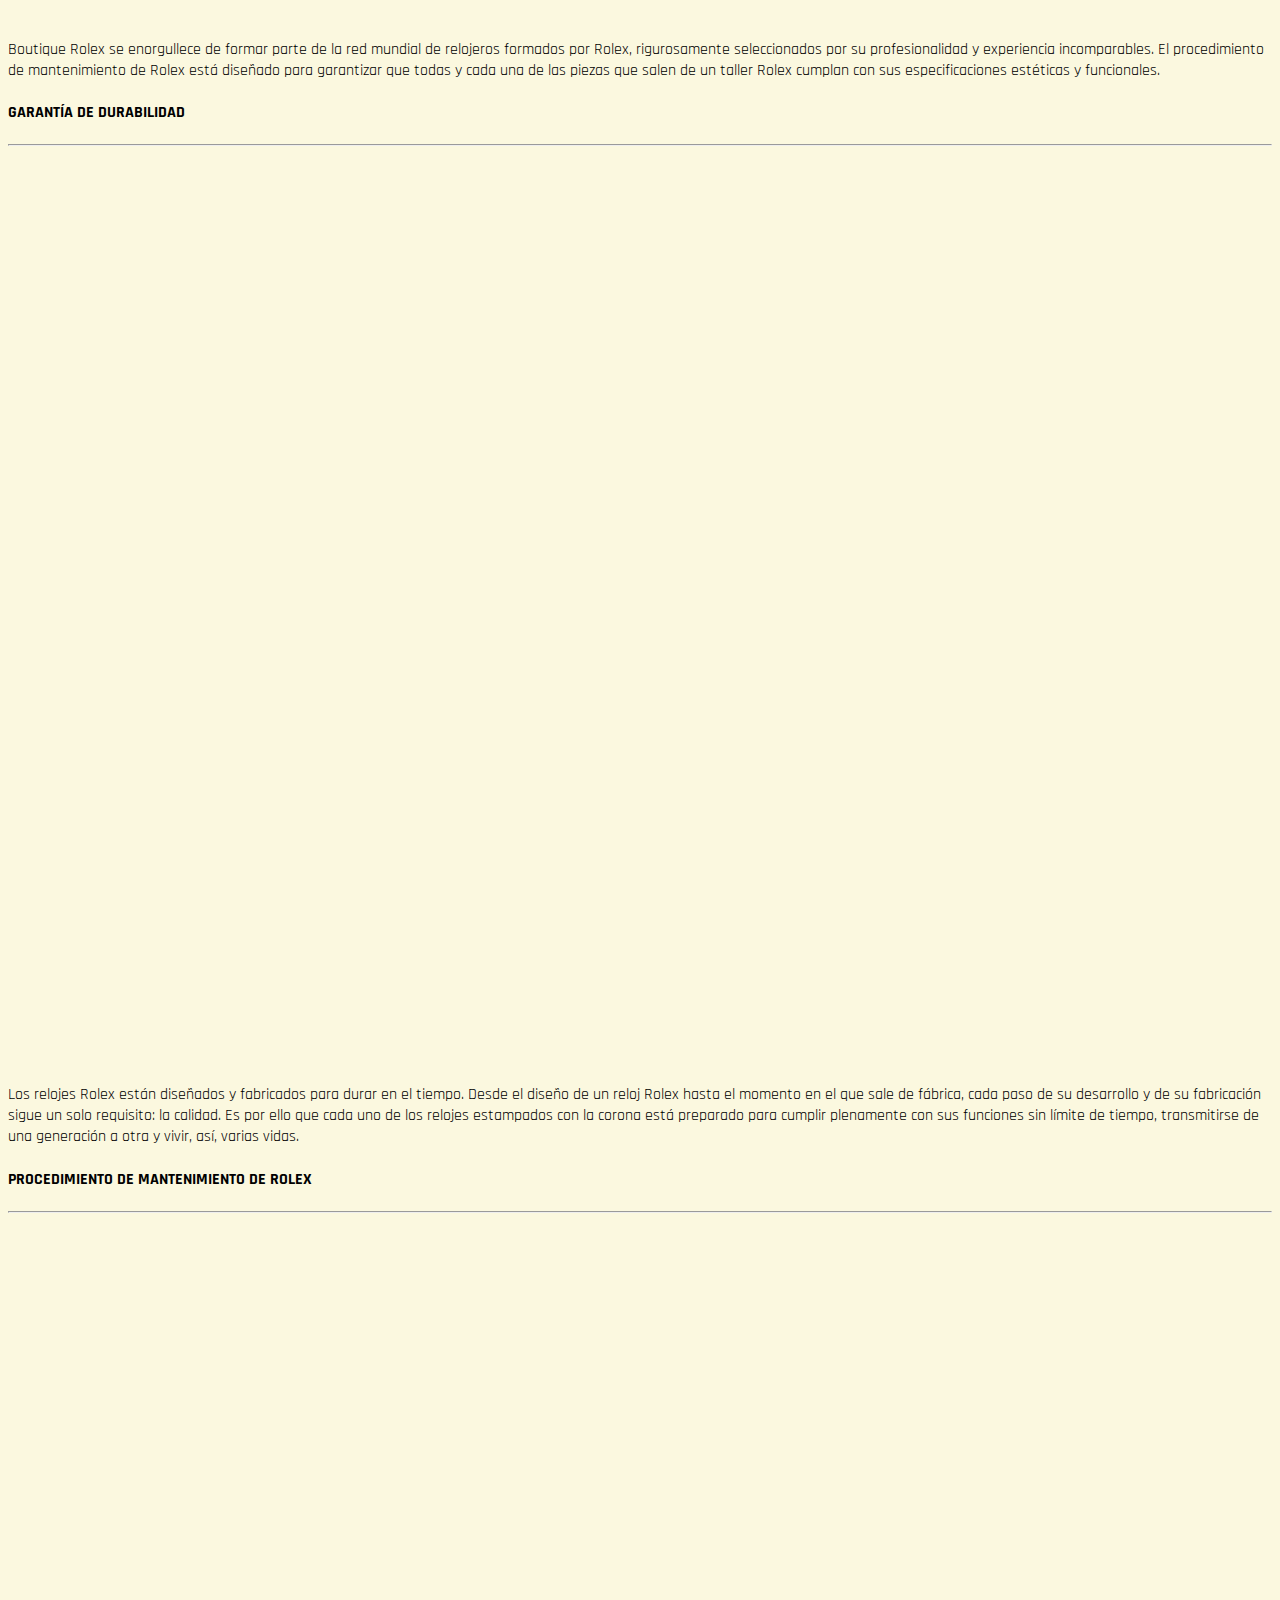
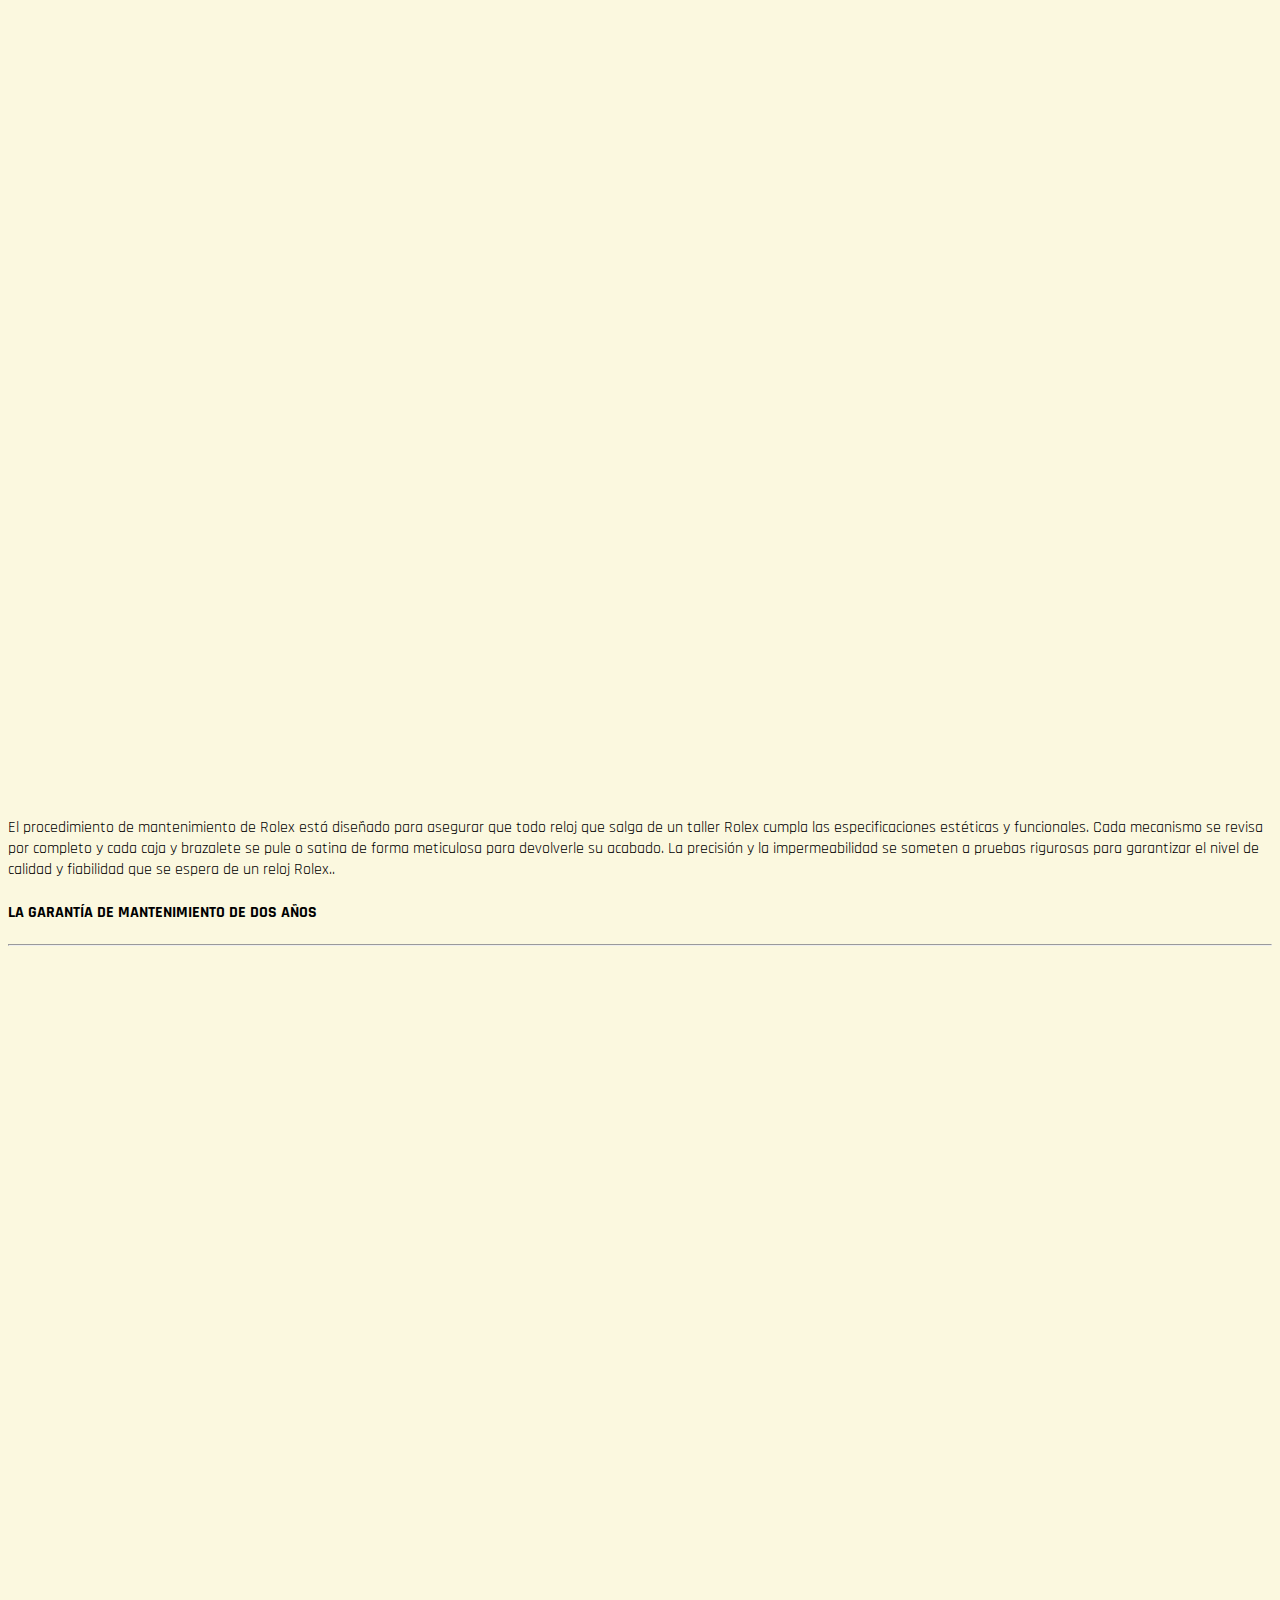
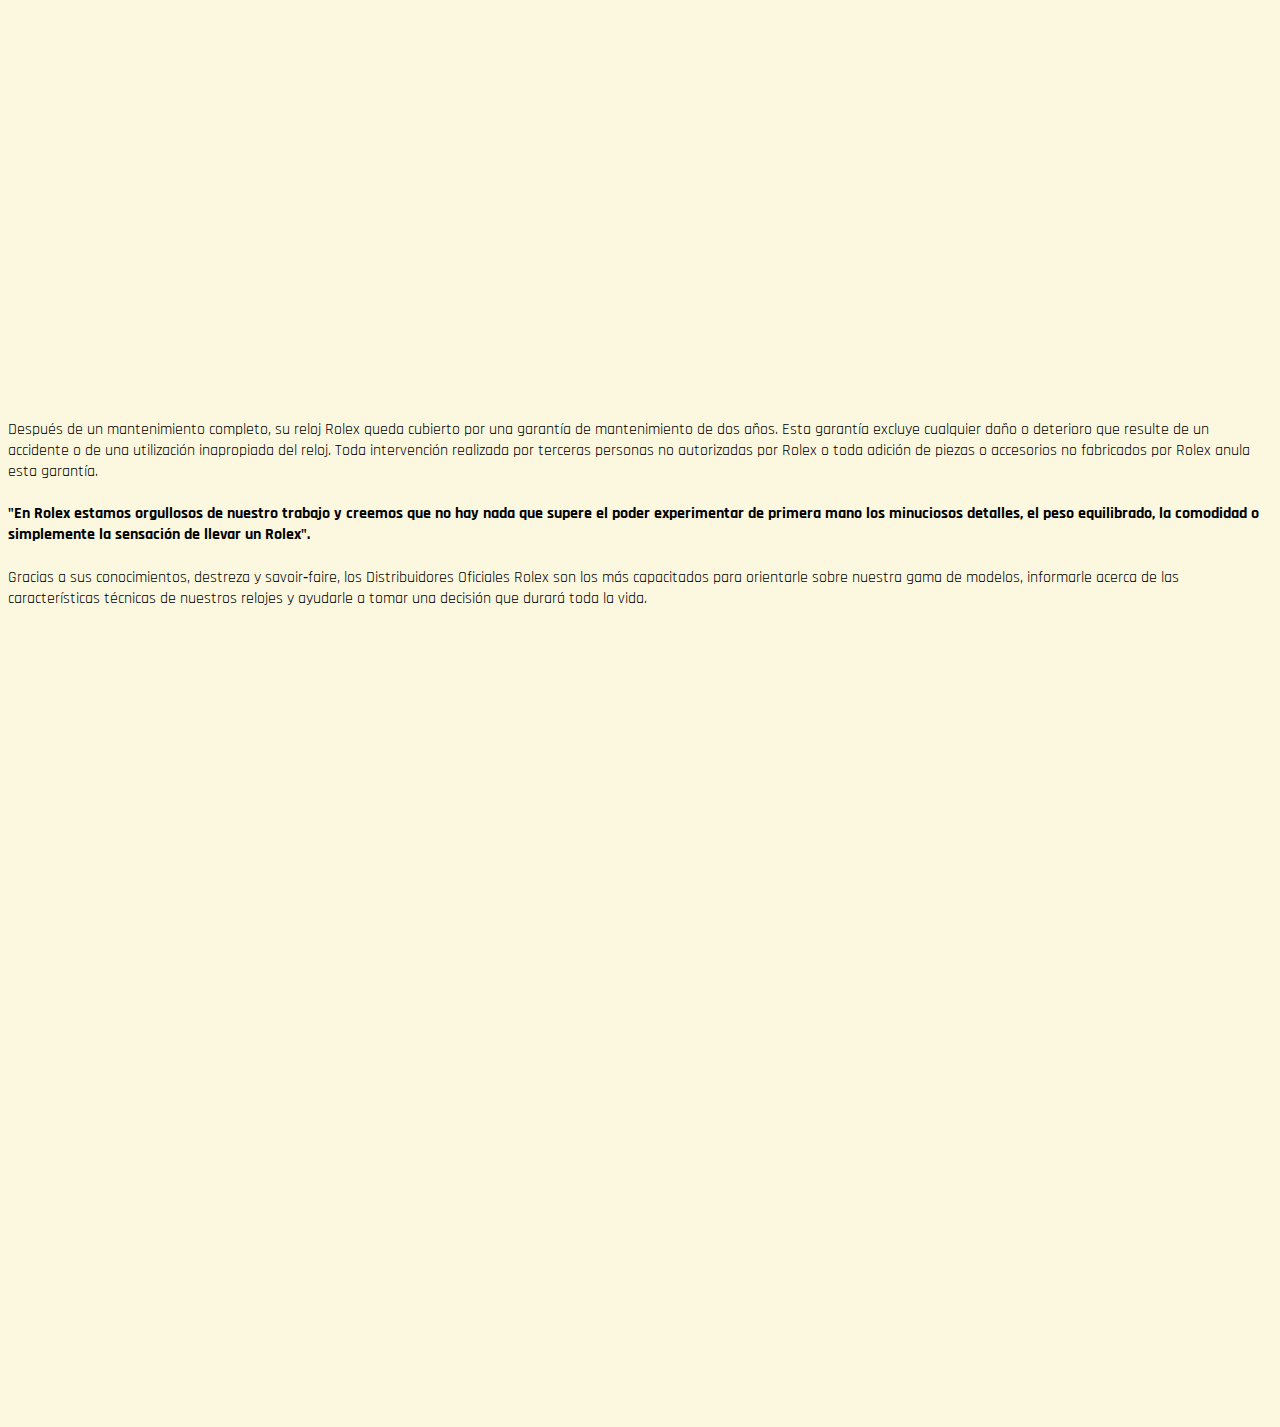
<file: html/servicios.html>
<!DOCTYPE html>
<html lang="en">

<head>
    <meta charset="UTF-8">
    <meta name="viewport" content="width=device-width, initial-scale=1.0">
    <title>Rolex oficial - Relojes de alta calidad y eficiencia</title>
    <meta name="description"
        content="Los relojes Rolex® son creados a partir de las mejores materias primas, para ofrecerte mucha comodidad y eficiencia a la hora de lucirlo. Son creados para perdurar en el tiempo y pueden brindarte un amplio campo de servicios funcionales para que puedas sacarle el mejor provecho.">
    <!-- keywords -->
    <meta name="keywords" content="rolex, reloj, watch, clock, accesorios">
    <!-- Link de ícono -->
    <link rel="shortcut icon" href="/img/servicios.png" />
    <!-- CSS BS -->
    <link href="https://cdn.jsdelivr.net/npm/bootstrap@5.3.1/dist/css/bootstrap.min.css" rel="stylesheet"
        integrity="sha384-4bw+/aepP/YC94hEpVNVgiZdgIC5+VKNBQNGCHeKRQN+PtmoHDEXuppvnDJzQIu9" crossorigin="anonymous">
    <!-- CSS -->
    <link rel="stylesheet" href="../css/estilo.css">
    <!-- LINK AOS -->
    <link href="https://unpkg.com/aos@2.3.1/dist/aos.css" rel="stylesheet">
</head>

<body>
    <main>
        <!-- HEADER -->
        <section>
            <header class="navbar navbar-expand-lg menu-fijo header-fijo">
                <div class="container-fluid">
                    <a class="navbar-brand" href="../index.html">
                        <h1 data-aos="flip-left">ROLEX</h1>
                    </a>
                    <!-- menú hamburguesa -->
                    <button class="navbar-toggler" type="button" data-bs-toggle="collapse" data-bs-target="#navbarNav"
                        aria-controls="navbarNav" aria-expanded="false" aria-label="Toggle navigation">
                        <span class="navbar-toggler-icon colorMenu"></span>
                    </button>
                    <!-- menú de navegación -->
                    <nav class="collapse navbar-collapse" id="navbarNav">
                        <ul class="navbar-nav ms-auto fuentes">
                            <li class="nav-item">
                                <a class="nav-link" aria-current="page" href="../index.html">
                                    <h2>Inicio</h2>
                                </a>
                            </li>
                            <li class="nav-item">
                                <a class="nav-link" href="productos.html">
                                    <h2>Productos</h2>
                                </a>
                            </li>
                            <li class="nav-item">
                                <a class="nav-link" href="servicios.html">
                                    <h2>Servicios</h2>
                                </a>
                            </li>
                            <li class="nav-item">
                                <a class="nav-link" href="sucursales.html">
                                    <h2>Sucursal</h2>
                                </a>
                            </li>
                            <li class="nav-item">
                                <a class="nav-link" href="contactos.html">
                                    <h2>Contactos</h2>
                                </a>
                            </li>
                        </ul>
                    </nav>
                </div>
            </header>
        </section>

        <!-- SERVICIOS -->
        <section id="servicios" class="row mb-2">
            <div class="titulos mt-1">
                <h3 data-aos="fade-down">SERVICIOS</h3>
            </div>
            <div class="col-md-6">
                <div class="row g-0 rounded overflow-hidden flex-md-row mb-4 shadow-sm h-md-250 position-relative">
                    <div class="col p-4 d-flex flex-column position-static">
                        <h4 class="mb-0 text-center">CREADOS PARA PERDURAR...</h4>
                        <hr>
                        <img src="../img/servicios1.png" data-aos="zoom-in"
                            alt="Imágen entrega de un reloj luego de elegir nuestros servicios"
                            class="img-servicios container-fluid">
                        <p class="text-center mb-auto serv">Boutique Rolex se enorgullece de formar parte de la red
                            mundial de relojeros formados por Rolex, rigurosamente seleccionados por su profesionalidad
                            y experiencia incomparables. El procedimiento de mantenimiento de Rolex está diseñado para
                            garantizar que todas y cada una de las piezas que salen de un taller Rolex cumplan con sus
                            especificaciones estéticas y funcionales.
                        </p>
                    </div>
                </div>
            </div>
            <div class="col-md-6">
                <div class="row g-0 rounded overflow-hidden flex-md-row mb-4 shadow-sm h-md-250 position-relative">
                    <div class="col p-4 d-flex flex-column position-static">
                        <h4 class="mb-0 text-center">GARANTÍA DE DURABILIDAD</h4>
                        <hr>
                        <img src="../img/servicios2.png" data-aos="zoom-in"
                            alt="Imágen de un profesional haciendo revisación técnica de un reloj"
                            class="img-servicios container-fluid">
                        <p class="mb-auto text-center serv">Los relojes Rolex están diseñados y fabricados para durar en
                            el tiempo. Desde el diseño de un reloj Rolex hasta el momento en el que sale de fábrica,
                            cada paso de su desarrollo y de su fabricación sigue un solo requisito: la calidad. Es por
                            ello que cada uno de los relojes estampados con la corona está preparado para cumplir
                            plenamente con sus funciones sin límite de tiempo, transmitirse de una generación a otra y
                            vivir, así, varias vidas.</p>
                    </div>
                </div>
            </div>
            <div class="row mb-2">
                <div class="col-md-6">
                    <div class="row g-0 rounded overflow-hidden flex-md-row mb-4 shadow-sm h-md-250 position-relative">
                        <div class="col p-4 d-flex flex-column position-static">
                            <h4 class="mb-0 text-center">PROCEDIMIENTO DE MANTENIMIENTO DE ROLEX</h4>
                            <hr>
                            <img src="../img/servicios3.png" data-aos="zoom-in"
                                alt="Imágen correspondiente a uno de los servicios de rolex, mantenimiento profesional de un reloj"
                                class="img-servicios container-fluid">
                            <p class="mb-auto text-center serv">El procedimiento de mantenimiento de Rolex está diseñado
                                para asegurar que todo reloj que salga de un taller Rolex cumpla las especificaciones
                                estéticas y funcionales. Cada mecanismo se revisa por completo y cada caja y brazalete
                                se pule o satina de forma meticulosa para devolverle su acabado. La precisión y la
                                impermeabilidad se someten a pruebas rigurosas para garantizar el nivel de calidad y
                                fiabilidad que se espera de un reloj Rolex..</p>
                        </div>
                    </div>
                </div>
                <div class="col-md-6 mb-5">
                    <div class="row g-0 rounded overflow-hidden flex-md-row mb-4 shadow-sm h-md-250 position-relative">
                        <div class="col p-4 d-flex flex-column position-static">
                            <h4 class="mb-0 text-center">LA GARANTÍA DE MANTENIMIENTO DE DOS AÑOS</h4>
                            <hr>
                            <img src="../img/servicios4.png" data-aos="zoom-in"
                                alt="Imágen tarjeta de garantía y mantenimiento rolex"
                                class="img-servicios container-fluid">
                            <p class="mb-auto text-center serv">Después de un mantenimiento completo, su reloj Rolex
                                queda cubierto por una garantía de mantenimiento de dos años. Esta garantía excluye
                                cualquier daño o deterioro que resulte de un accidente o de una utilización inapropiada
                                del reloj. Toda intervención realizada por terceras personas no autorizadas por Rolex o
                                toda adición de piezas o accesorios no fabricados por Rolex anula esta garantía.</p>
                        </div>
                    </div>
                </div>
            </div>

            <div class="servicios5 container-fluid">
                <h4 class="text-center">"En Rolex estamos orgullosos de nuestro trabajo y creemos que no hay nada que
                    supere el poder experimentar de primera mano los minuciosos detalles, el peso equilibrado, la
                    comodidad o simplemente la sensación de llevar un Rolex".</h4>
                    <p class="text-center">Gracias a sus conocimientos, destreza y savoir‑faire, los Distribuidores Oficiales Rolex son los más capacitados para orientarle sobre nuestra gama de modelos, informarle acerca de las características técnicas de nuestros relojes y ayudarle a tomar una decisión que durará toda la vida.</p>
                    <iframe width="860" height="615" src="https://www.youtube.com/embed/B7Qkutc9YGU?si=NNa5-7Sbp5FUMzco" title="YouTube video player reloj rolex" frameborder="0" class="container-fluid" allow="accelerometer; autoplay; clipboard-write; encrypted-media; gyroscope; picture-in-picture; web-share" allowfullscreen></iframe>
            </div>
        </section>


        <!-- FOOTER -->
        <footer data-aos="flip-left" class="py-3 my-4" id="grad-footer">
            <ul class="nav justify-content-center border-bottom pb-3 mb-3">
                <li class="nav-item"><a href="index.html" class="nav-link px-2 text-body-secondary">Inicio</a></li>
                <li class="nav-item"><a href="html/productos.html" class="nav-link px-2 text-body-secondary">Productos</a></li>
                <li class="nav-item"><a href="html/servicios.html" class="nav-link px-2 text-body-secondary">Servicios</a></li>
                <li class="nav-item"><a href="html/sucursales.html" class="nav-link px-2 text-body-secondary">Sucursal</a></li>
                <li class="nav-item"><a href="html/contactos.html" class="nav-link px-2 text-body-secondary">Contacto</a></li>
            </ul>
            <p class="text-center text-body-secondary">&copy; 2023 ROLEX</p>
        </footer>

        <!-- JS BS -->
        <script src="https://cdn.jsdelivr.net/npm/bootstrap@5.3.1/dist/js/bootstrap.bundle.min.js"
            integrity="sha384-HwwvtgBNo3bZJJLYd8oVXjrBZt8cqVSpeBNS5n7C8IVInixGAoxmnlMuBnhbgrkm"
            crossorigin="anonymous"></script>
        <!-- JS AOS -->
        <script src="https://unpkg.com/aos@2.3.1/dist/aos.js"></script>
        <script>
            AOS.init();
        </script>
    </main>
</body>

</html>
</file>
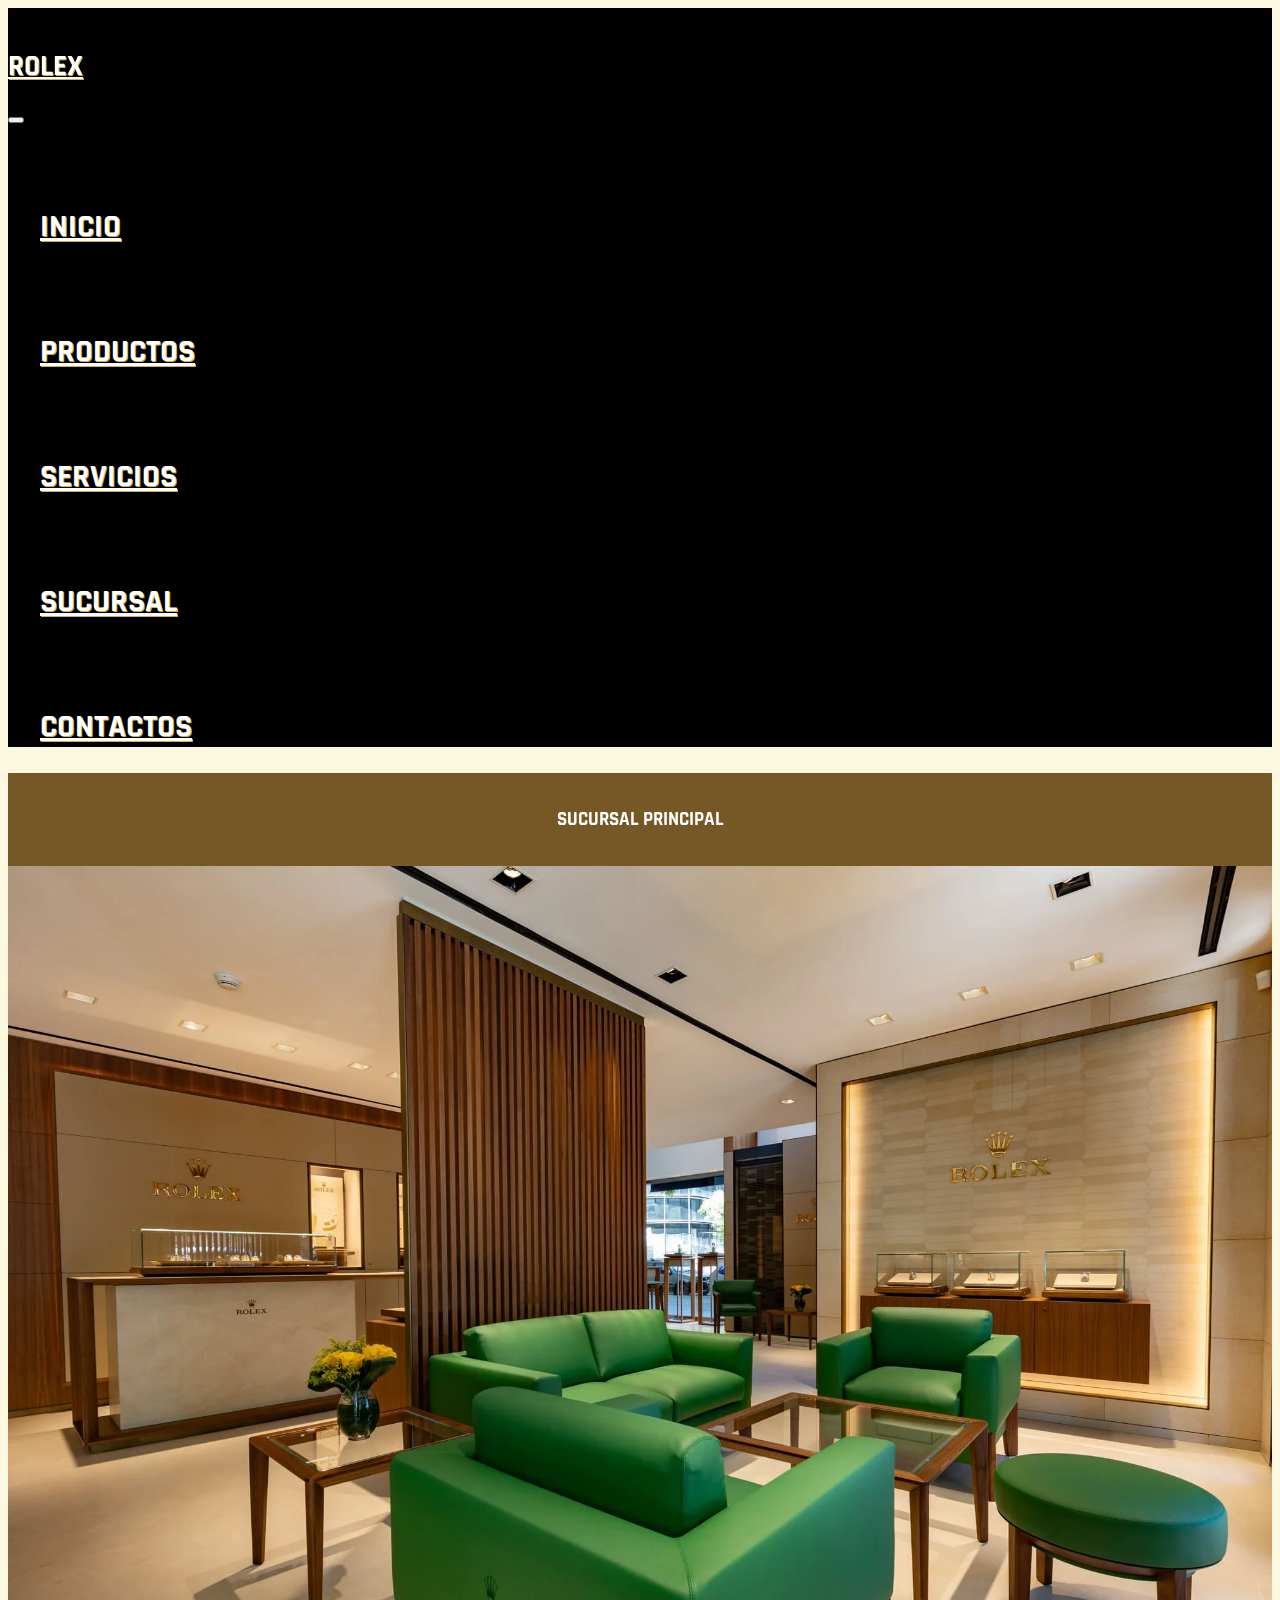
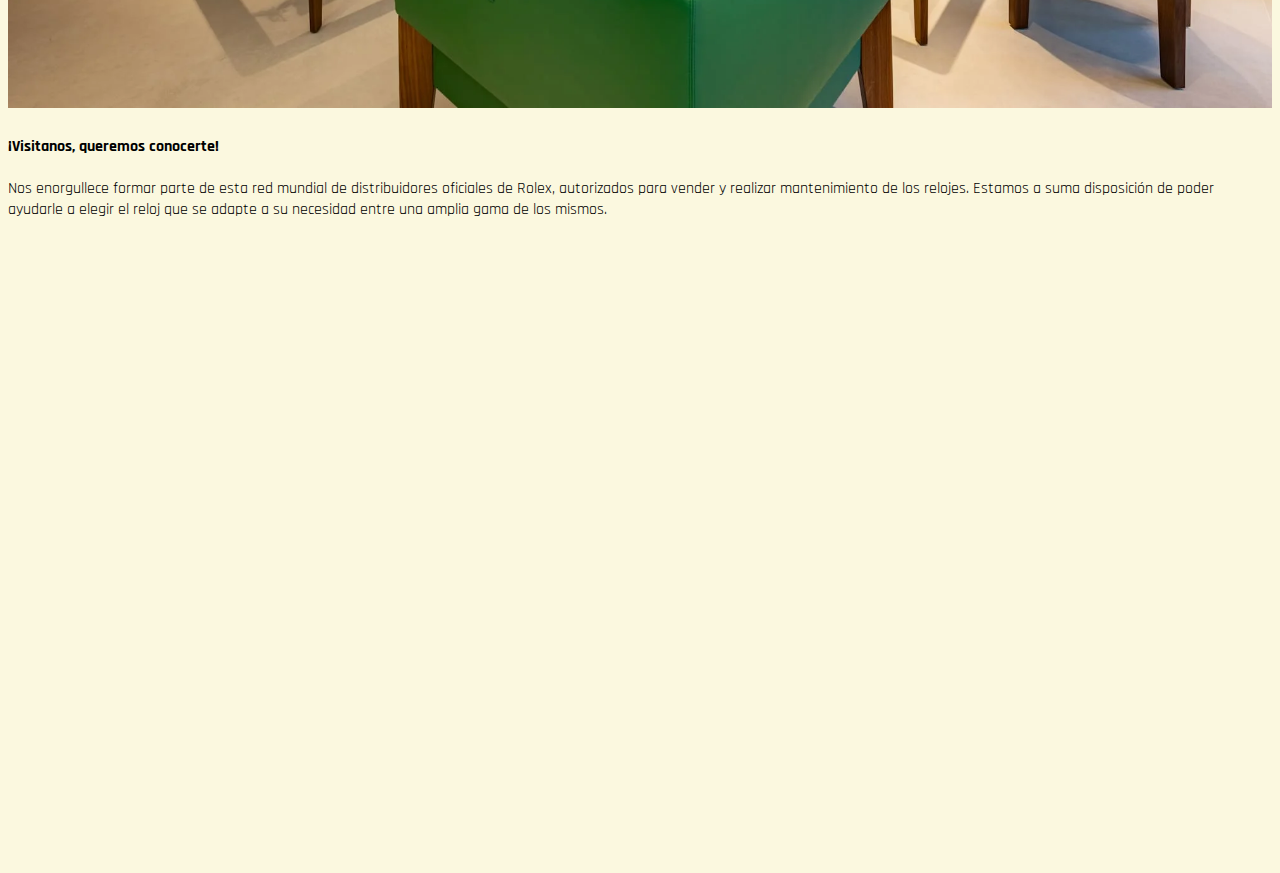
<file: html/sucursales.html>
<!DOCTYPE html>
<html lang="en">

<head>
    <meta charset="UTF-8">
    <meta name="viewport" content="width=device-width, initial-scale=1.0">
    <title>Rolex oficial - Relojes de alta calidad y eficiencia</title>
    <meta name="description"
        content="Los relojes Rolex® son creados a partir de las mejores materias primas, para ofrecerte mucha comodidad y eficiencia a la hora de lucirlo. Son creados para perdurar en el tiempo y pueden brindarte un amplio campo de servicios funcionales para que puedas sacarle el mejor provecho.">
    <!-- keywords -->
    <meta name="keywords" content="rolex, reloj, watch, clock, accesorios">
    <!-- Link de ícono -->
    <link rel="shortcut icon" href="/img/mapa.png">
    <!-- CSS BS -->
    <link href="https://cdn.jsdelivr.net/npm/bootstrap@5.3.1/dist/css/bootstrap.min.css" rel="stylesheet"
        integrity="sha384-4bw+/aepP/YC94hEpVNVgiZdgIC5+VKNBQNGCHeKRQN+PtmoHDEXuppvnDJzQIu9" crossorigin="anonymous">
    <!-- CSS -->
    <link rel="stylesheet" href="../css/estilo.css">
    <!-- LINK AOS -->
    <link href="https://unpkg.com/aos@2.3.1/dist/aos.css" rel="stylesheet">
</head>

<body>
    <main>
        <!-- HEADER -->
        <section>
            <header class="navbar navbar-expand-lg menu-fijo header-fijo">
                <div class="container-fluid">
                    <a class="navbar-brand" href="../index.html">
                        <h1 data-aos="flip-left">ROLEX</h1>
                    </a>
                    <!-- menú hamburguesa -->
                    <button class="navbar-toggler" type="button" data-bs-toggle="collapse" data-bs-target="#navbarNav"
                        aria-controls="navbarNav" aria-expanded="false" aria-label="Toggle navigation">
                        <span class="navbar-toggler-icon colorMenu"></span>
                    </button>
                    <!-- menú de navegación -->
                    <nav class="collapse navbar-collapse" id="navbarNav">
                        <ul class="navbar-nav ms-auto fuentes">
                            <li class="nav-item">
                                <a class="nav-link" aria-current="page" href="../index.html">
                                    <h2>Inicio</h2>
                                </a>
                            </li>
                            <li class="nav-item">
                                <a class="nav-link" href="productos.html">
                                    <h2>Productos</h2>
                                </a>
                            </li>
                            <li class="nav-item">
                                <a class="nav-link" href="servicios.html">
                                    <h2>Servicios</h2>
                                </a>
                            </li>
                            <li class="nav-item">
                                <a class="nav-link" href="sucursales.html">
                                    <h2>Sucursal</h2>
                                </a>
                            </li>
                            <li class="nav-item">
                                <a class="nav-link" href="contactos.html">
                                    <h2>Contactos</h2>
                                </a>
                            </li>
                        </ul>
                    </nav>
                </div>
            </header>
        </section>
        <!-- SUCURSAL -->
        <section id="sucursal">
            <div class="titulos mt-1">
                <h3 data-aos="fade-down">SUCURSAL PRINCIPAL</h3>
            </div>
            <div class="sucursal1 container-fluid">
            <img src="../img/sucursal1.webp" alt="Imágen al entrar a la sucursal de rolex">
            <h4 class="texto text-center">¡Visitanos, queremos conocerte!</h4>            
            <p class="texto text-center">Nos enorgullece formar parte de esta red mundial de distribuidores oficiales de Rolex, autorizados para vender y realizar mantenimiento de los relojes. Estamos a suma disposición de poder ayudarle a elegir el reloj que se adapte a su necesidad entre una amplia gama de los mismos.</p>
            </div>
            <iframe class="container-fluid mt-3" title="Mapa de donde se encuentra ubicada la sucursal principal de rolex" src="https://www.google.com/maps/embed?pb=!1m18!1m12!1m3!1d3284.3633731939585!2d-58.38242222409027!3d-34.594971872957345!2m3!1f0!2f0!3f0!3m2!1i1024!2i768!4f13.1!3m3!1m2!1s0x95bccab65206c441%3A0xd3e3f63f78619203!2sRolex%20Argentina!5e0!3m2!1ses!2sar!4v1692128752820!5m2!1ses!2sar" width="400" height="450" style="border:0;" allowfullscreen="" loading="lazy" referrerpolicy="no-referrer-when-downgrade"></iframe>
        </section>

        <!-- FOOTER -->
        <footer data-aos="flip-left" class="py-3 my-4" id="grad-footer">
            <ul class="nav justify-content-center border-bottom pb-3 mb-3">
                <li class="nav-item"><a href="index.html" class="nav-link px-2 text-body-secondary">Inicio</a></li>
                <li class="nav-item"><a href="html/productos.html" class="nav-link px-2 text-body-secondary">Productos</a></li>
                <li class="nav-item"><a href="html/servicios.html" class="nav-link px-2 text-body-secondary">Servicios</a></li>
                <li class="nav-item"><a href="html/sucursales.html" class="nav-link px-2 text-body-secondary">Sucursal</a></li>
                <li class="nav-item"><a href="html/contactos.html" class="nav-link px-2 text-body-secondary">Contacto</a></li>
            </ul>
            <p class="text-center text-body-secondary">&copy; 2023 ROLEX</p>
        </footer>

        <!-- JS BS -->
        <script src="https://cdn.jsdelivr.net/npm/bootstrap@5.3.1/dist/js/bootstrap.bundle.min.js"
            integrity="sha384-HwwvtgBNo3bZJJLYd8oVXjrBZt8cqVSpeBNS5n7C8IVInixGAoxmnlMuBnhbgrkm"
            crossorigin="anonymous"></script>
        <!-- JS AOS -->
        <script src="https://unpkg.com/aos@2.3.1/dist/aos.js"></script>
        <script>
            AOS.init();
        </script>
    </main>
</body>

</html>
</file>
<file: css/estilo.css>
@import url("https://fonts.googleapis.com/css2?family=Bebas+Neue&family=Bungee+Spice&family=Libre+Baskerville&family=Pacifico&family=Rajdhani:wght@500&display=swap");
* {
  font-family: "Rajdhani", sans-serif;
  --bs-gutter-x:0;
  --bs-gutter-y:0;
  max-width: 100%;
}

header {
  background-color: black;
}

.fuentes {
  font-size: 1.5rem;
  padding-left: 2rem;
  text-transform: uppercase;
}

.header-fijo {
  position: sticky;
  top: 0;
  z-index: 1;
  width: 100%;
}

.colorMenu {
  background-color: #765827;
  border-radius: 3px;

    background-color: #7b6e4c;
    border-radius: 3px;
}

.menu-fijo li {
    display: inline;
}

.menu-fijo a {
    font-size: 0.9em;
    color: #fff;
    text-shadow: 1px 1px #cdae49;
    padding: 0 0 0 10px;
}

.imgCarousel {
    height: 350px;
}

.titulos {
    background-color: #765827;  
    color: #fff;
    text-align: center;
    text-transform: uppercase;
    font-weight: bold;
    padding: 1rem;
}

.titulos h2 {
    font-size: 3rem;
}

.colorBtn {
  background-color: #cdae49;
  color: black;
}

.card {
  border: none;
  margin-top: 15px;
}

.serv {
  padding-top: 1rem;
}

.img-servicios {
  width: 100%;
  height: auto;
}

footer {
  background-color: #cdae49;
}

body {
  background-color: rgba(240, 230, 140, 0.284);
}

.link {
  text-decoration: none;
  color: #cdae49;
  font-size: 20px;
}
</file>
